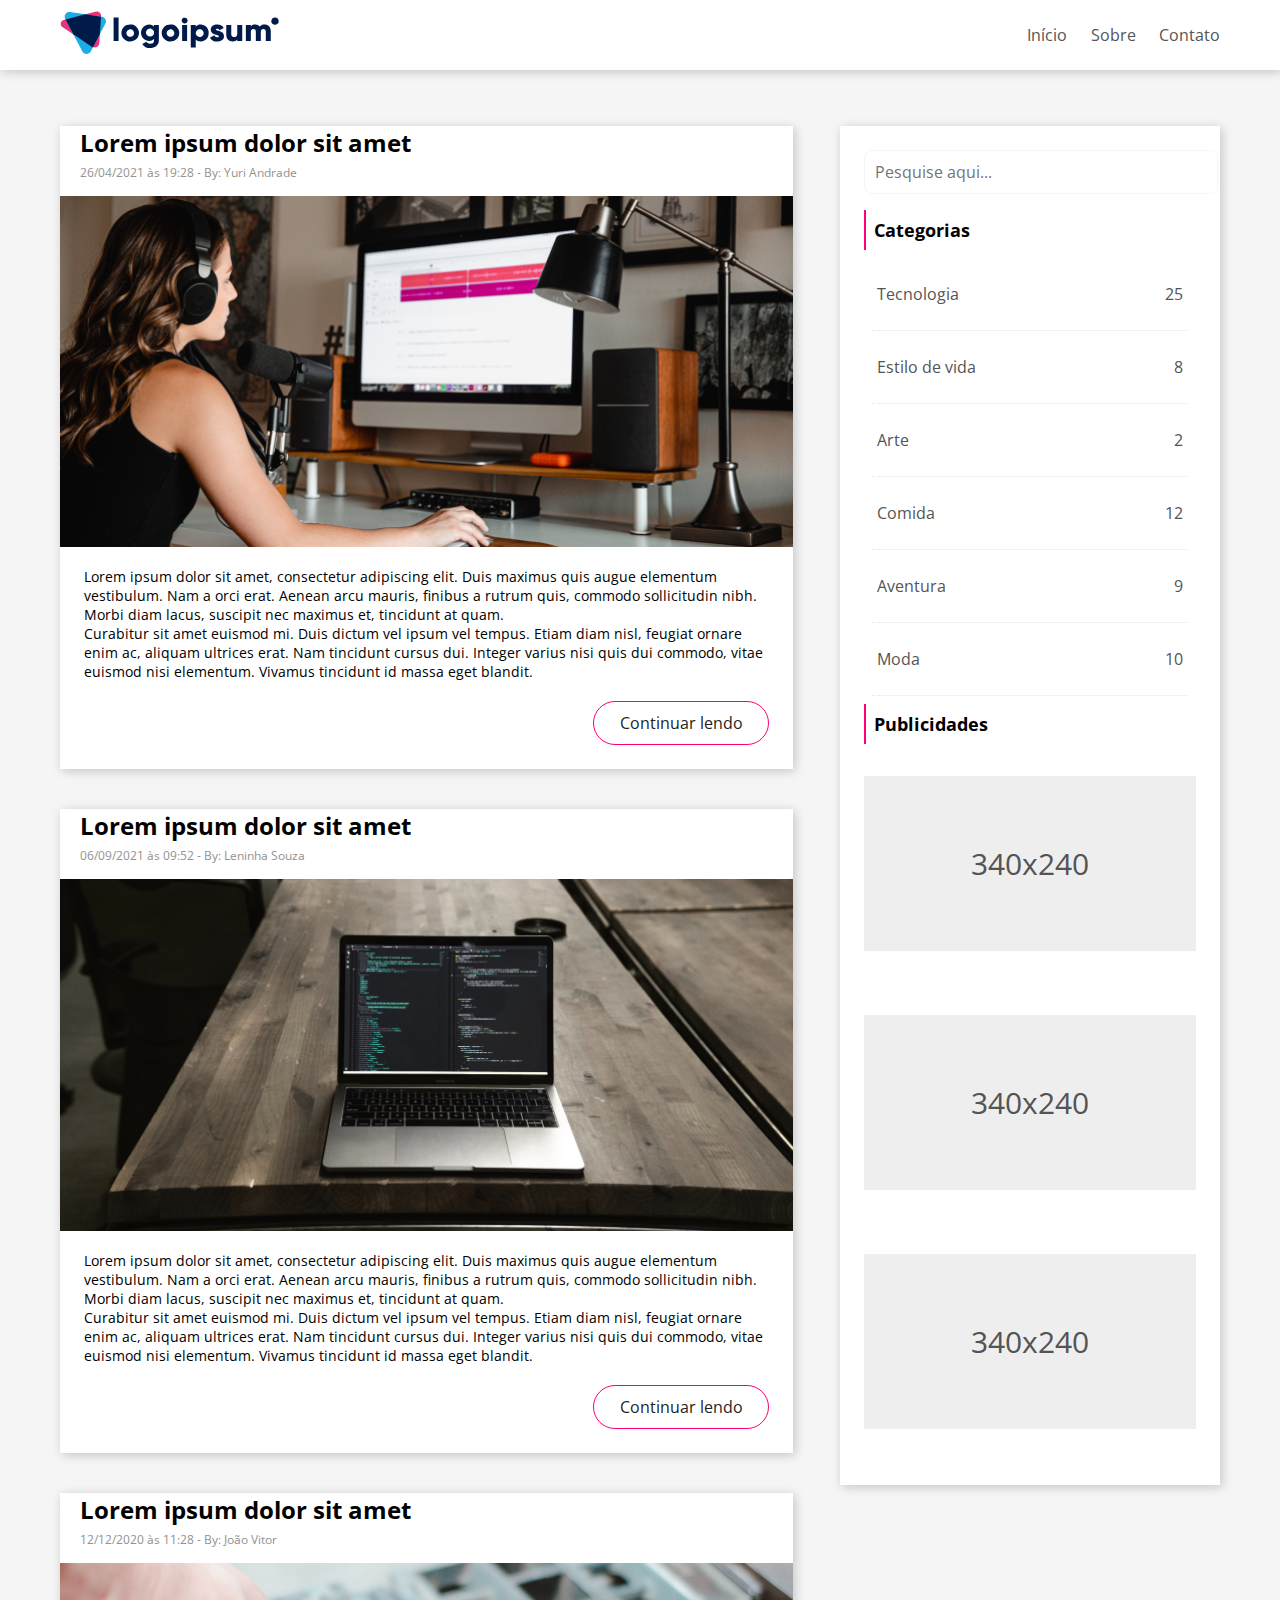
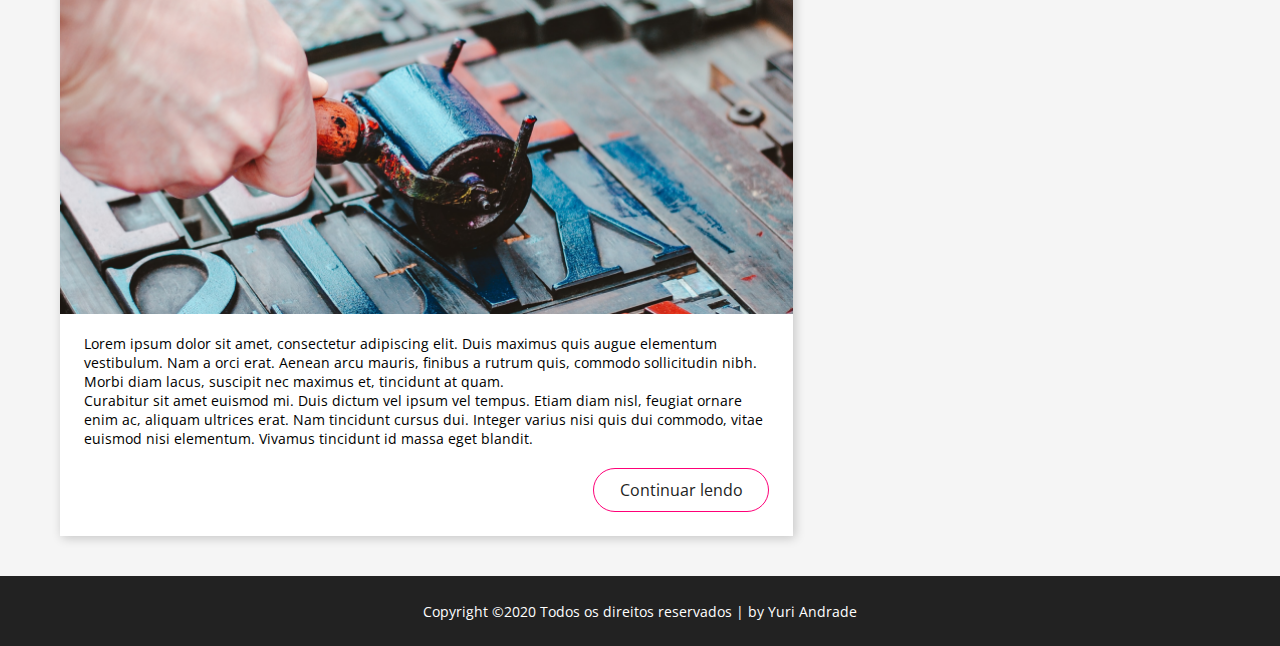
<file: index.html>
<!DOCTYPE html>
<html lang="en">
<head>
    <meta charset="UTF-8">
    <meta http-equiv="X-UA-Compatible" content="IE=edge">
    <meta name="viewport" content="width=device-width, initial-scale=1.0">
    <title>Document</title>
    <link rel="stylesheet" href="style.css">
    <link href="https://fonts.googleapis.com/css2?family=Open+Sans:wght@400;700&display=swap" rel="stylesheet">
</head>
<body>
    
    <div id="principal">
        <header class="corDeFundo">
            <nav>
                <div class="logo">
                    <svg width="219" height="43" viewBox="0 0 219 43" fill="none" xmlns="http://www.w3.org/2000/svg">
                        <path d="M31.6533 35.6563L2.42233 15.9911C-0.539878 13.9983 0.467078 9.84916 4.16087 8.87348L35.2281 0.649847C35.8863 0.418249 36.5915 0.34307 37.2853 0.43055C37.9792 0.51803 38.6417 0.765644 39.2177 1.15285C39.7938 1.54005 40.2669 2.05566 40.5978 2.6569C40.9286 3.25814 41.1076 3.92766 41.1199 4.6099L39.2787 32.4971C39.0604 35.8072 34.6155 37.649 31.6533 35.6563Z" fill="#E9327C"/>
                        <path d="M22.3821 40.511L5.16124 7.66573C4.76759 6.91434 4.59436 6.07151 4.66067 5.23018C4.72697 4.38887 5.03022 3.58174 5.53698 2.89783C6.04375 2.21392 6.73432 1.6798 7.53253 1.35435C8.3308 1.0289 9.20568 0.924786 10.0608 1.05347L41.9753 5.85734C42.7101 5.96795 43.4075 6.24708 44.01 6.67177C44.6127 7.09647 45.1033 7.65456 45.4416 8.30026C45.7799 8.94595 45.9563 9.66072 45.9562 10.3858C45.9561 11.1109 45.7795 11.8256 45.441 12.4712L30.7392 40.5126C30.3444 41.2618 29.7454 41.8904 29.0082 42.3293C28.2709 42.7681 27.4238 43.0001 26.5601 43C25.6964 42.9999 24.8494 42.7675 24.1124 42.3283C23.3753 41.8892 22.7765 41.2604 22.3821 40.511Z" fill="#1DACE3"/>
                        <path d="M41.0418 5.71592L25.1325 3.32114L5.59961 8.4937L13.3961 23.3693L31.6533 35.6563C32.0561 35.9243 32.4991 36.1296 32.9666 36.2649L39.9012 23.0388L41.0418 5.71592Z" fill="#001A49"/>
                        <path d="M121.625 9.55524C121.625 8.97848 121.801 8.4147 122.129 7.93518C122.458 7.45559 122.925 7.08183 123.471 6.86115C124.018 6.64045 124.619 6.58271 125.199 6.69522C125.779 6.80774 126.312 7.08544 126.73 7.49325C127.148 7.90105 127.433 8.42066 127.548 8.98632C127.664 9.55198 127.604 10.1383 127.378 10.6711C127.152 11.2039 126.768 11.6594 126.277 11.9797C125.785 12.3002 125.207 12.4712 124.616 12.4712C123.825 12.4634 123.07 12.1536 122.511 11.6084C121.952 11.0633 121.634 10.3261 121.625 9.55524ZM122.124 13.8966H127.109V30.096H122.124V13.8966Z" fill="#001A49"/>
                        <path d="M148.632 21.9963C148.691 23.0671 148.531 24.1384 148.162 25.1488C147.794 26.1591 147.225 27.0885 146.487 27.8834C145.75 28.6785 144.858 29.3233 143.864 29.7811C142.87 30.2387 141.792 30.5003 140.695 30.5505C139.77 30.5995 138.847 30.4476 137.991 30.1057C137.135 29.7638 136.367 29.2404 135.744 28.5737V36.5764H130.762V13.8967H135.744V15.419C136.368 14.7525 137.135 14.2295 137.991 13.8878C138.847 13.5462 139.77 13.3945 140.695 13.4438C141.792 13.4938 142.869 13.7551 143.863 14.2126C144.858 14.6702 145.75 15.315 146.487 16.1098C147.225 16.9046 147.794 17.8339 148.162 18.8441C148.531 19.8544 148.691 20.9257 148.632 21.9963ZM143.65 21.9963C143.63 21.2379 143.382 20.5019 142.936 19.8805C142.489 19.2591 141.865 18.7799 141.141 18.5029C140.417 18.2258 139.625 18.1632 138.864 18.3229C138.104 18.4826 137.408 18.8575 136.865 19.4007C136.322 19.9439 135.956 20.6313 135.811 21.3768C135.667 22.1223 135.751 22.8927 136.053 23.5918C136.355 24.2909 136.862 24.8875 137.51 25.3069C138.158 25.7264 138.919 25.9501 139.697 25.95C140.231 25.9735 140.765 25.8865 141.262 25.6948C141.759 25.503 142.209 25.2109 142.582 24.8375C142.956 24.4641 143.244 24.0179 143.428 23.5283C143.612 23.0387 143.687 22.5166 143.65 21.9963Z" fill="#001A49"/>
                        <path d="M164.012 25.2333C164.012 28.9598 160.69 30.5473 157.102 30.5473C155.652 30.6752 154.197 30.376 152.924 29.6884C151.651 29.0009 150.619 27.9565 149.96 26.6905L154.278 24.2942C154.454 24.8794 154.83 25.388 155.344 25.7352C155.858 26.0822 156.479 26.2467 157.102 26.2011C158.298 26.2011 158.895 25.8436 158.895 25.1968C158.895 23.4138 150.723 24.3545 150.723 18.7481C150.723 15.2171 153.778 13.4358 157.241 13.4358C158.539 13.396 159.825 13.6966 160.964 14.3062C162.103 14.9157 163.054 15.812 163.718 16.9016L159.466 19.1375C159.28 18.7123 158.97 18.3498 158.574 18.0955C158.178 17.8412 157.714 17.7062 157.241 17.7073C156.377 17.7073 155.846 18.0251 155.846 18.6147C155.841 20.474 164.012 19.2424 164.012 25.2333Z" fill="#001A49"/>
                        <path d="M182.224 13.8966V30.096H177.241V28.5705C176.666 29.2425 175.935 29.772 175.109 30.1155C174.283 30.4592 173.386 30.6071 172.49 30.5473C169.135 30.5473 166.278 28.2145 166.278 23.8397V13.8966H171.262V23.131C171.22 23.5171 171.264 23.9074 171.393 24.2749C171.521 24.6423 171.73 24.9781 172.005 25.2587C172.281 25.5392 172.615 25.758 172.986 25.8996C173.356 26.0412 173.754 26.1024 174.152 26.0787C175.978 26.0787 177.248 25.0427 177.248 22.7416V13.8966H182.224Z" fill="#001A49"/>
                        <path d="M210.784 20.1482V30.096H205.801V20.5709C205.801 18.9516 205.002 17.9139 203.409 17.9139C201.747 17.9139 200.818 19.0485 200.818 20.9602V30.096H195.834V20.5709C195.834 18.9516 195.037 17.9139 193.442 17.9139C191.782 17.9139 190.851 19.0485 190.851 20.9602V30.096H185.869V13.8967H190.86V15.3809C191.376 14.72 192.054 14.1959 192.831 13.8564C193.609 13.5169 194.461 13.3728 195.311 13.4374C196.164 13.3967 197.013 13.5722 197.776 13.9468C198.539 14.3214 199.189 14.8823 199.663 15.5748C200.215 14.8502 200.947 14.274 201.789 13.9003C202.632 13.5264 203.558 13.3672 204.481 13.4374C208.293 13.4438 210.784 16.0992 210.784 20.1482Z" fill="#001A49"/>
                        <path d="M215.005 13.7965C217.048 13.7965 218.704 12.1815 218.704 10.1893C218.704 8.197 217.048 6.582 215.005 6.582C212.962 6.582 211.306 8.197 211.306 10.1893C211.306 12.1815 212.962 13.7965 215.005 13.7965Z" fill="#001A49"/>
                        <path d="M53.5961 6.44531H58.5803V30.096H53.5961V6.44531ZM61.4024 21.9963C61.3969 20.2979 61.9083 18.6363 62.8717 17.2215C63.8352 15.8068 65.2074 14.7027 66.8146 14.0491C68.422 13.3955 70.1919 13.2217 71.9006 13.5497C73.6092 13.8778 75.1793 14.6929 76.4128 15.8919C77.6463 17.091 78.4866 18.6199 78.8288 20.2853C79.1702 21.9505 78.9974 23.6773 78.3327 25.2469C77.6673 26.8165 76.5394 28.1583 75.0918 29.1024C73.6449 30.0465 71.9425 30.5505 70.201 30.5505C69.0445 30.5625 67.897 30.3498 66.8258 29.9245C65.7545 29.4992 64.7808 28.8699 63.9617 28.0736C63.1426 27.2772 62.4943 26.3296 62.0549 25.2862C61.6155 24.2427 61.3937 23.1243 61.4024 21.9963ZM74.0269 21.9963C74.0073 21.2637 73.7666 20.553 73.3349 19.953C72.9032 19.3531 72.3001 18.8907 71.6004 18.6234C70.9007 18.3562 70.136 18.2961 69.4014 18.4506C68.6669 18.6051 67.9954 18.9675 67.4709 19.4923C66.9465 20.0171 66.5924 20.6811 66.4528 21.4012C66.3133 22.1213 66.3945 22.8655 66.6863 23.5408C66.9782 24.2161 67.4678 24.7924 68.0938 25.1978C68.7198 25.6031 69.4545 25.8194 70.2059 25.8197C70.7202 25.834 71.2324 25.7442 71.7095 25.5559C72.1867 25.3676 72.6191 25.085 72.9781 24.7257C73.3377 24.3665 73.6176 23.9385 73.7988 23.4688C73.9807 22.999 74.0605 22.4977 74.0332 21.9963H74.0269ZM98.8732 13.8919V29.2824C98.8732 34.7251 94.5212 37.0245 90.1041 37.0245C88.5488 37.139 86.992 36.8337 85.6031 36.1422C84.2142 35.4507 83.0472 34.3996 82.2306 33.1042L86.4819 30.7062C86.8247 31.3823 87.3712 31.9401 88.0485 32.305C88.7251 32.67 89.5003 32.8245 90.27 32.7482C90.7611 32.8137 91.2614 32.7707 91.733 32.6224C92.2046 32.4742 92.6363 32.2246 92.9959 31.8919C93.3556 31.5593 93.634 31.1521 93.811 30.7005C93.9881 30.2488 94.0587 29.7642 94.0174 29.2824V27.7918C93.4339 28.4879 92.6909 29.041 91.8484 29.4066C91.006 29.7722 90.088 29.9404 89.1666 29.8974C86.9745 29.8309 84.8943 28.9348 83.3676 27.3988C81.8409 25.8628 80.9873 23.8074 80.9873 21.6682C80.9873 19.5289 81.8409 17.4736 83.3676 15.9375C84.8943 14.4015 86.9745 13.5054 89.1666 13.439C90.088 13.396 91.006 13.5641 91.8484 13.9297C92.6909 14.2954 93.4339 14.8484 94.0174 15.5446V13.8919H98.8732ZM94.0237 21.6674C94.0566 20.885 93.8488 20.1108 93.4269 19.4445C93.005 18.7783 92.3886 18.2503 91.6567 17.9285C90.9249 17.6067 90.1111 17.5058 89.3198 17.6387C88.5285 17.7718 87.7959 18.1325 87.2166 18.6746C86.6372 19.2168 86.237 19.9156 86.0684 20.6811C85.8998 21.4467 85.969 22.244 86.2685 22.9706C86.5679 23.6972 87.0836 24.3198 87.7483 24.7584C88.4137 25.197 89.1981 25.4316 90.0013 25.4319C90.5246 25.4679 91.0501 25.3965 91.5434 25.2224C92.0374 25.0484 92.4879 24.7756 92.8665 24.4214C93.2457 24.0672 93.5445 23.6397 93.7439 23.1662C93.9433 22.6927 94.0384 22.1838 94.0237 21.6721V21.6674ZM101.695 21.9852C101.689 20.2869 102.201 18.6251 103.164 17.2104C104.128 15.7957 105.5 14.6916 107.108 14.038C108.715 13.3844 110.484 13.2106 112.193 13.5386C113.902 13.8667 115.472 14.6818 116.705 15.8808C117.939 17.0798 118.78 18.6088 119.121 20.2741C119.463 21.9394 119.291 23.6662 118.625 25.2358C117.96 26.8054 116.833 28.1472 115.385 29.0912C113.937 30.0354 112.235 30.5394 110.494 30.5394C109.338 30.5514 108.192 30.3389 107.121 29.9143C106.051 29.4898 105.077 28.8615 104.259 28.0664C103.439 27.2712 102.791 26.3249 102.351 25.2828C101.911 24.2406 101.688 23.1234 101.695 21.9963V21.9852ZM114.319 21.9852C114.3 21.2521 114.06 20.5409 113.628 19.9404C113.196 19.34 112.593 18.8771 111.893 18.6095C111.193 18.3419 110.428 18.2817 109.692 18.4363C108.958 18.5908 108.285 18.9534 107.761 19.4785C107.236 20.0036 106.882 20.668 106.743 21.3886C106.603 22.1091 106.684 22.8538 106.976 23.5295C107.269 24.2051 107.758 24.7817 108.385 25.187C109.012 25.5925 109.747 25.8087 110.498 25.8086C111.012 25.8219 111.522 25.7317 111.998 25.5437C112.473 25.3556 112.904 25.0739 113.262 24.716C113.621 24.3581 113.9 23.9318 114.082 23.4638C114.264 22.9958 114.345 22.4962 114.319 21.9963V21.9852Z" fill="#001A49"/>
                        </svg>
                        
                </div>
    
                <div class="navegacao">
                    <ul>
                        <li>
                            <a href="index.html">Início</a>
                        </li>
                        <li>
                            <a href="leiaMais.html">Sobre</a>
                        </li>
                        <li>
                            <a href="contato.html">Contato</a>
                        </li>
                    </ul>
                </div>
            </nav>
        </header>

        <main>

            <div class="wrapper">

                <div class="conteudo-principal">
                    <section class="um corDeFundo">
                        <div class="titulo">
                            <h3>Lorem ipsum dolor sit amet</h3>
                            <span>26/04/2021 às 19:28 - By: Yuri Andrade</span>
                        </div>
                        <img src="./assets/pessoa.png" alt="">
                        <div class="paragrafo">
                            <p>
                                Lorem ipsum dolor sit amet, consectetur adipiscing elit. Duis maximus quis augue elementum vestibulum. Nam a orci erat. Aenean arcu mauris, finibus a rutrum quis, commodo sollicitudin nibh. Morbi diam lacus, suscipit nec maximus et, tincidunt at quam. 
                            </p>    
                            <p>
                                Curabitur sit amet euismod mi. Duis dictum vel ipsum vel tempus. Etiam diam nisl, feugiat ornare enim ac, aliquam ultrices erat. Nam tincidunt cursus dui. Integer varius nisi quis dui commodo, vitae euismod nisi elementum. Vivamus tincidunt id massa eget blandit.
                            </p>
                        </div>
                        
                        <div class="button">
                            <button type="button"><a href="leiaMais.html">Continuar lendo</a></button>                
                       </div>
                    </section>
        
                    <section class="dois corDeFundo">
                        <div class="titulo">
                            <h3>Lorem ipsum dolor sit amet</h3>
                            <span>06/09/2021 às 09:52 - By: Leninha Souza</span>
                        </div>
                        <img src="./assets/computador.png" alt="">
                        <div class="paragrafo">
                            <p>
                                 Lorem ipsum dolor sit amet, consectetur adipiscing elit. Duis maximus quis augue elementum vestibulum. Nam a orci erat. Aenean arcu mauris, finibus a rutrum quis, commodo sollicitudin nibh. Morbi diam lacus, suscipit nec maximus et, tincidunt at quam. 
                            </p>    
                            <p>
                                Curabitur sit amet euismod mi. Duis dictum vel ipsum vel tempus. Etiam diam nisl, feugiat ornare enim ac, aliquam ultrices erat. Nam tincidunt cursus dui. Integer varius nisi quis dui commodo, vitae euismod nisi elementum. Vivamus tincidunt id massa eget blandit.
                            </p>
                        </div>
                        <div class="button">
                            <button type="button"><a href="leiaMais.html">Continuar lendo</a></button>
                        </div>
                    </section>
        
                    <section class="tres corDeFundo">
                        <div class="titulo">
                            <h3>Lorem ipsum dolor sit amet</h3>
                            <span>12/12/2020 às 11:28 - By: João Vitor</span>
                        </div>
                        <img src="./assets/pintura.png" alt="">
                        <div class="paragrafo">
                            <p>
                                Lorem ipsum dolor sit amet, consectetur adipiscing elit. Duis maximus quis augue elementum vestibulum. Nam a orci erat. Aenean arcu mauris, finibus a rutrum quis, commodo sollicitudin nibh. Morbi diam lacus, suscipit nec maximus et, tincidunt at quam. 
                            </p>    
                            <p>
                                Curabitur sit amet euismod mi. Duis dictum vel ipsum vel tempus. Etiam diam nisl, feugiat ornare enim ac, aliquam ultrices erat. Nam tincidunt cursus dui. Integer varius nisi quis dui commodo, vitae euismod nisi elementum. Vivamus tincidunt id massa eget blandit.
                            </p>
                        </div>
                        <div class="button">
                            <button type="button"><a href="leiaMais.html">Continuar lendo</a></button>                   
                        </div>
                    </section>
                </div>

    
                <aside class="lateral corDeFundo">
                    <input type="text" placeholder="Pesquise aqui...">
                        
                        <div class="categoria">
                            <h3 class="borda-left">Categorias</h3>

                            <ul>
                                <li>
                                    <a href="#">
                                        Tecnologia
                                    <span>25</span>
                                    </a>
                                </li>
                                <li>
                                    <a href="#">
                                        Estilo de vida
                                    <span>8</span>
                                    </a>
                                    
                                </li>
                                <li>
                                    <a href="#">
                                        Arte
                                        <span>2</span>
                                    </a>
                                </li>
                                <li>
                                    <a href="#">
                                        Comida
                                        <span>12</span>
                                    </a>
                                   </li>
                                <li>
                                    <a href="#">
                                        Aventura
                                    <span>9</span>
                                    </a>
                                    </li>
                                <li>
                                    <a href="#">
                                        Moda
                                        <span>10</span>
                                    </a>
                                   </li>
                            </ul>
                        </div>
        
                        <div class="anuncio">
                            <h3 class="borda-left">Publicidades</h3>
                            
                            <div class="publicidades">
                                340x240
                            </div>

                            <div class="publicidades">
                                340x240
                            </div>

                            <div class="publicidades">
                                340x240
                            </div>
                        </div>
                </aside>
                
            </div>

        </main>


        <footer>
            <p>Copyright ©2020 Todos os direitos reservados | by Yuri Andrade</p>
        </footer>
    </div>

</body>
</html>
</file>
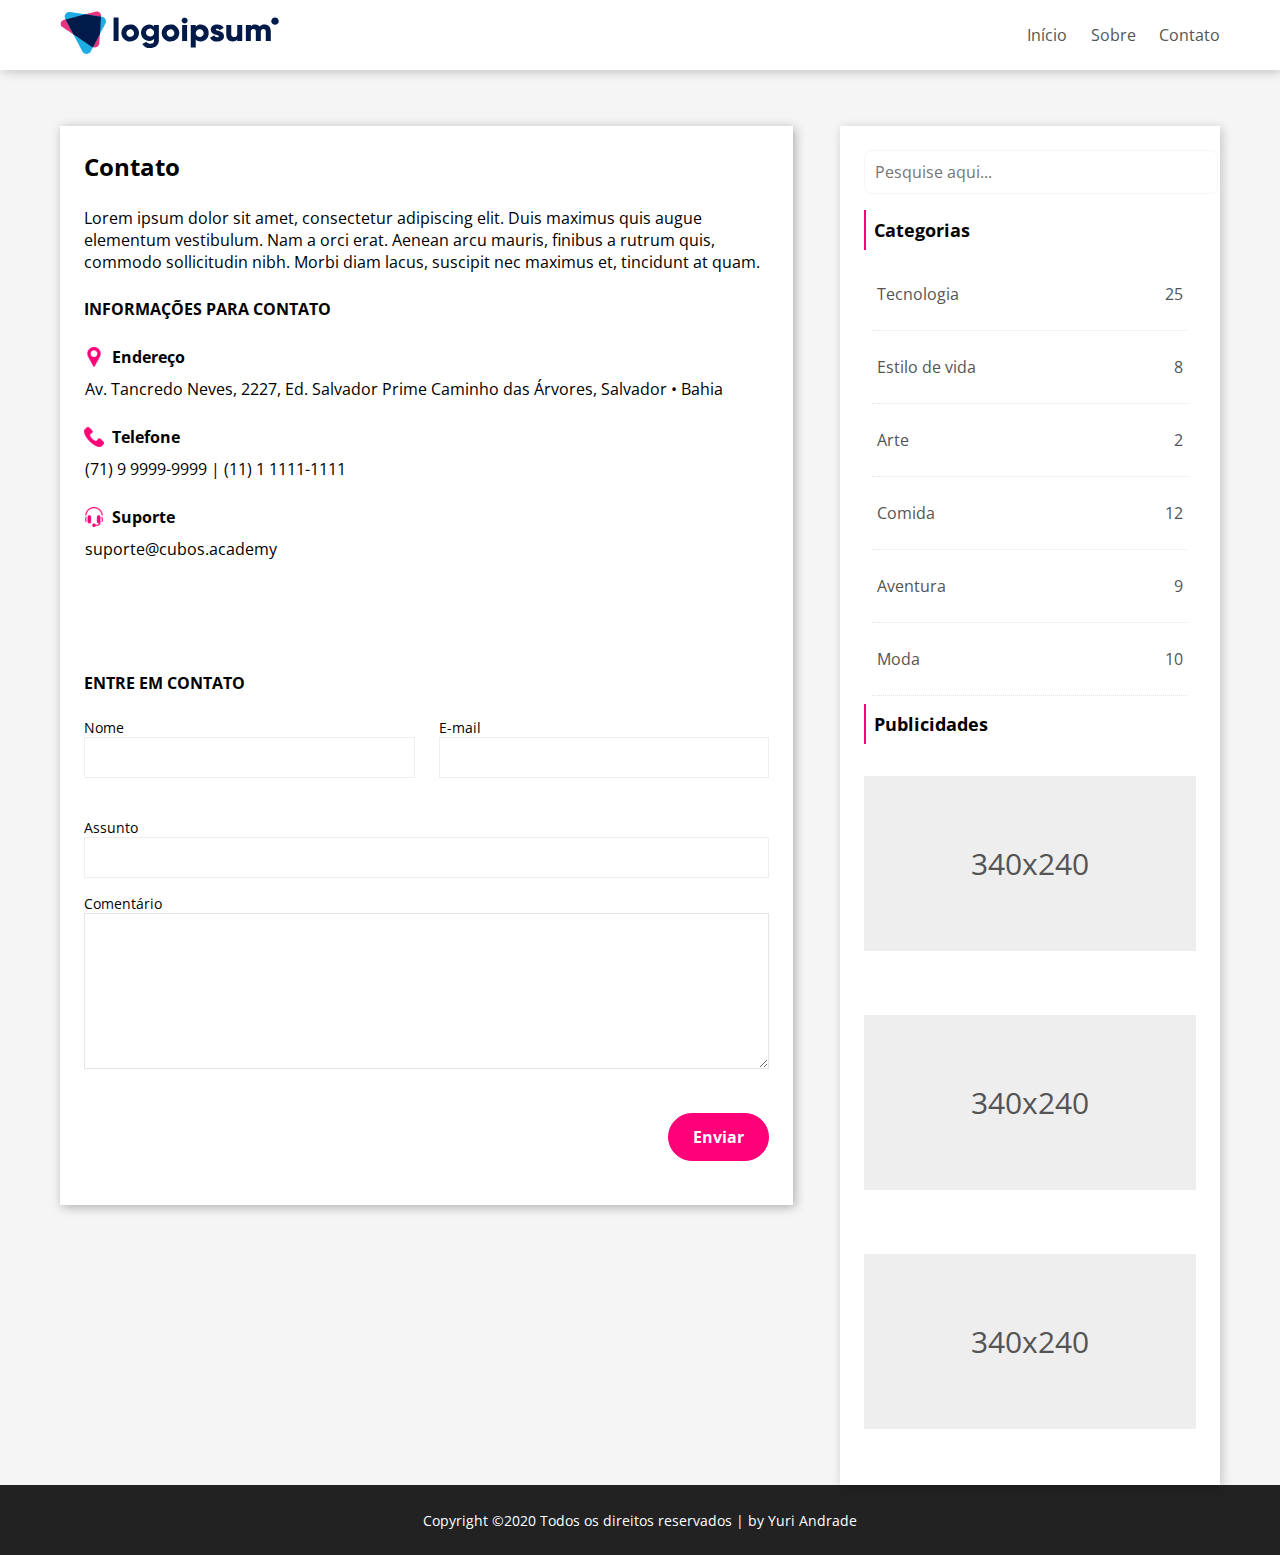
<file: contato.html>
<!DOCTYPE html>
<html lang="en">
<head>
    <meta charset="UTF-8">
    <meta http-equiv="X-UA-Compatible" content="IE=edge">
    <meta name="viewport" content="width=device-width, initial-scale=1.0">
    <title>Document</title>
    <link rel="stylesheet" href="style.css">
    <link href="https://fonts.googleapis.com/css2?family=Open+Sans:wght@400;700&display=swap" rel="stylesheet">
</head>
<body>
    
    <div id="principal">
        <header class="corDeFundo">
            <nav>
                <div class="logo">
                    <svg width="219" height="43" viewBox="0 0 219 43" fill="none" xmlns="http://www.w3.org/2000/svg">
                        <path d="M31.6533 35.6563L2.42233 15.9911C-0.539878 13.9983 0.467078 9.84916 4.16087 8.87348L35.2281 0.649847C35.8863 0.418249 36.5915 0.34307 37.2853 0.43055C37.9792 0.51803 38.6417 0.765644 39.2177 1.15285C39.7938 1.54005 40.2669 2.05566 40.5978 2.6569C40.9286 3.25814 41.1076 3.92766 41.1199 4.6099L39.2787 32.4971C39.0604 35.8072 34.6155 37.649 31.6533 35.6563Z" fill="#E9327C"/>
                        <path d="M22.3821 40.511L5.16124 7.66573C4.76759 6.91434 4.59436 6.07151 4.66067 5.23018C4.72697 4.38887 5.03022 3.58174 5.53698 2.89783C6.04375 2.21392 6.73432 1.6798 7.53253 1.35435C8.3308 1.0289 9.20568 0.924786 10.0608 1.05347L41.9753 5.85734C42.7101 5.96795 43.4075 6.24708 44.01 6.67177C44.6127 7.09647 45.1033 7.65456 45.4416 8.30026C45.7799 8.94595 45.9563 9.66072 45.9562 10.3858C45.9561 11.1109 45.7795 11.8256 45.441 12.4712L30.7392 40.5126C30.3444 41.2618 29.7454 41.8904 29.0082 42.3293C28.2709 42.7681 27.4238 43.0001 26.5601 43C25.6964 42.9999 24.8494 42.7675 24.1124 42.3283C23.3753 41.8892 22.7765 41.2604 22.3821 40.511Z" fill="#1DACE3"/>
                        <path d="M41.0418 5.71592L25.1325 3.32114L5.59961 8.4937L13.3961 23.3693L31.6533 35.6563C32.0561 35.9243 32.4991 36.1296 32.9666 36.2649L39.9012 23.0388L41.0418 5.71592Z" fill="#001A49"/>
                        <path d="M121.625 9.55524C121.625 8.97848 121.801 8.4147 122.129 7.93518C122.458 7.45559 122.925 7.08183 123.471 6.86115C124.018 6.64045 124.619 6.58271 125.199 6.69522C125.779 6.80774 126.312 7.08544 126.73 7.49325C127.148 7.90105 127.433 8.42066 127.548 8.98632C127.664 9.55198 127.604 10.1383 127.378 10.6711C127.152 11.2039 126.768 11.6594 126.277 11.9797C125.785 12.3002 125.207 12.4712 124.616 12.4712C123.825 12.4634 123.07 12.1536 122.511 11.6084C121.952 11.0633 121.634 10.3261 121.625 9.55524ZM122.124 13.8966H127.109V30.096H122.124V13.8966Z" fill="#001A49"/>
                        <path d="M148.632 21.9963C148.691 23.0671 148.531 24.1384 148.162 25.1488C147.794 26.1591 147.225 27.0885 146.487 27.8834C145.75 28.6785 144.858 29.3233 143.864 29.7811C142.87 30.2387 141.792 30.5003 140.695 30.5505C139.77 30.5995 138.847 30.4476 137.991 30.1057C137.135 29.7638 136.367 29.2404 135.744 28.5737V36.5764H130.762V13.8967H135.744V15.419C136.368 14.7525 137.135 14.2295 137.991 13.8878C138.847 13.5462 139.77 13.3945 140.695 13.4438C141.792 13.4938 142.869 13.7551 143.863 14.2126C144.858 14.6702 145.75 15.315 146.487 16.1098C147.225 16.9046 147.794 17.8339 148.162 18.8441C148.531 19.8544 148.691 20.9257 148.632 21.9963ZM143.65 21.9963C143.63 21.2379 143.382 20.5019 142.936 19.8805C142.489 19.2591 141.865 18.7799 141.141 18.5029C140.417 18.2258 139.625 18.1632 138.864 18.3229C138.104 18.4826 137.408 18.8575 136.865 19.4007C136.322 19.9439 135.956 20.6313 135.811 21.3768C135.667 22.1223 135.751 22.8927 136.053 23.5918C136.355 24.2909 136.862 24.8875 137.51 25.3069C138.158 25.7264 138.919 25.9501 139.697 25.95C140.231 25.9735 140.765 25.8865 141.262 25.6948C141.759 25.503 142.209 25.2109 142.582 24.8375C142.956 24.4641 143.244 24.0179 143.428 23.5283C143.612 23.0387 143.687 22.5166 143.65 21.9963Z" fill="#001A49"/>
                        <path d="M164.012 25.2333C164.012 28.9598 160.69 30.5473 157.102 30.5473C155.652 30.6752 154.197 30.376 152.924 29.6884C151.651 29.0009 150.619 27.9565 149.96 26.6905L154.278 24.2942C154.454 24.8794 154.83 25.388 155.344 25.7352C155.858 26.0822 156.479 26.2467 157.102 26.2011C158.298 26.2011 158.895 25.8436 158.895 25.1968C158.895 23.4138 150.723 24.3545 150.723 18.7481C150.723 15.2171 153.778 13.4358 157.241 13.4358C158.539 13.396 159.825 13.6966 160.964 14.3062C162.103 14.9157 163.054 15.812 163.718 16.9016L159.466 19.1375C159.28 18.7123 158.97 18.3498 158.574 18.0955C158.178 17.8412 157.714 17.7062 157.241 17.7073C156.377 17.7073 155.846 18.0251 155.846 18.6147C155.841 20.474 164.012 19.2424 164.012 25.2333Z" fill="#001A49"/>
                        <path d="M182.224 13.8966V30.096H177.241V28.5705C176.666 29.2425 175.935 29.772 175.109 30.1155C174.283 30.4592 173.386 30.6071 172.49 30.5473C169.135 30.5473 166.278 28.2145 166.278 23.8397V13.8966H171.262V23.131C171.22 23.5171 171.264 23.9074 171.393 24.2749C171.521 24.6423 171.73 24.9781 172.005 25.2587C172.281 25.5392 172.615 25.758 172.986 25.8996C173.356 26.0412 173.754 26.1024 174.152 26.0787C175.978 26.0787 177.248 25.0427 177.248 22.7416V13.8966H182.224Z" fill="#001A49"/>
                        <path d="M210.784 20.1482V30.096H205.801V20.5709C205.801 18.9516 205.002 17.9139 203.409 17.9139C201.747 17.9139 200.818 19.0485 200.818 20.9602V30.096H195.834V20.5709C195.834 18.9516 195.037 17.9139 193.442 17.9139C191.782 17.9139 190.851 19.0485 190.851 20.9602V30.096H185.869V13.8967H190.86V15.3809C191.376 14.72 192.054 14.1959 192.831 13.8564C193.609 13.5169 194.461 13.3728 195.311 13.4374C196.164 13.3967 197.013 13.5722 197.776 13.9468C198.539 14.3214 199.189 14.8823 199.663 15.5748C200.215 14.8502 200.947 14.274 201.789 13.9003C202.632 13.5264 203.558 13.3672 204.481 13.4374C208.293 13.4438 210.784 16.0992 210.784 20.1482Z" fill="#001A49"/>
                        <path d="M215.005 13.7965C217.048 13.7965 218.704 12.1815 218.704 10.1893C218.704 8.197 217.048 6.582 215.005 6.582C212.962 6.582 211.306 8.197 211.306 10.1893C211.306 12.1815 212.962 13.7965 215.005 13.7965Z" fill="#001A49"/>
                        <path d="M53.5961 6.44531H58.5803V30.096H53.5961V6.44531ZM61.4024 21.9963C61.3969 20.2979 61.9083 18.6363 62.8717 17.2215C63.8352 15.8068 65.2074 14.7027 66.8146 14.0491C68.422 13.3955 70.1919 13.2217 71.9006 13.5497C73.6092 13.8778 75.1793 14.6929 76.4128 15.8919C77.6463 17.091 78.4866 18.6199 78.8288 20.2853C79.1702 21.9505 78.9974 23.6773 78.3327 25.2469C77.6673 26.8165 76.5394 28.1583 75.0918 29.1024C73.6449 30.0465 71.9425 30.5505 70.201 30.5505C69.0445 30.5625 67.897 30.3498 66.8258 29.9245C65.7545 29.4992 64.7808 28.8699 63.9617 28.0736C63.1426 27.2772 62.4943 26.3296 62.0549 25.2862C61.6155 24.2427 61.3937 23.1243 61.4024 21.9963ZM74.0269 21.9963C74.0073 21.2637 73.7666 20.553 73.3349 19.953C72.9032 19.3531 72.3001 18.8907 71.6004 18.6234C70.9007 18.3562 70.136 18.2961 69.4014 18.4506C68.6669 18.6051 67.9954 18.9675 67.4709 19.4923C66.9465 20.0171 66.5924 20.6811 66.4528 21.4012C66.3133 22.1213 66.3945 22.8655 66.6863 23.5408C66.9782 24.2161 67.4678 24.7924 68.0938 25.1978C68.7198 25.6031 69.4545 25.8194 70.2059 25.8197C70.7202 25.834 71.2324 25.7442 71.7095 25.5559C72.1867 25.3676 72.6191 25.085 72.9781 24.7257C73.3377 24.3665 73.6176 23.9385 73.7988 23.4688C73.9807 22.999 74.0605 22.4977 74.0332 21.9963H74.0269ZM98.8732 13.8919V29.2824C98.8732 34.7251 94.5212 37.0245 90.1041 37.0245C88.5488 37.139 86.992 36.8337 85.6031 36.1422C84.2142 35.4507 83.0472 34.3996 82.2306 33.1042L86.4819 30.7062C86.8247 31.3823 87.3712 31.9401 88.0485 32.305C88.7251 32.67 89.5003 32.8245 90.27 32.7482C90.7611 32.8137 91.2614 32.7707 91.733 32.6224C92.2046 32.4742 92.6363 32.2246 92.9959 31.8919C93.3556 31.5593 93.634 31.1521 93.811 30.7005C93.9881 30.2488 94.0587 29.7642 94.0174 29.2824V27.7918C93.4339 28.4879 92.6909 29.041 91.8484 29.4066C91.006 29.7722 90.088 29.9404 89.1666 29.8974C86.9745 29.8309 84.8943 28.9348 83.3676 27.3988C81.8409 25.8628 80.9873 23.8074 80.9873 21.6682C80.9873 19.5289 81.8409 17.4736 83.3676 15.9375C84.8943 14.4015 86.9745 13.5054 89.1666 13.439C90.088 13.396 91.006 13.5641 91.8484 13.9297C92.6909 14.2954 93.4339 14.8484 94.0174 15.5446V13.8919H98.8732ZM94.0237 21.6674C94.0566 20.885 93.8488 20.1108 93.4269 19.4445C93.005 18.7783 92.3886 18.2503 91.6567 17.9285C90.9249 17.6067 90.1111 17.5058 89.3198 17.6387C88.5285 17.7718 87.7959 18.1325 87.2166 18.6746C86.6372 19.2168 86.237 19.9156 86.0684 20.6811C85.8998 21.4467 85.969 22.244 86.2685 22.9706C86.5679 23.6972 87.0836 24.3198 87.7483 24.7584C88.4137 25.197 89.1981 25.4316 90.0013 25.4319C90.5246 25.4679 91.0501 25.3965 91.5434 25.2224C92.0374 25.0484 92.4879 24.7756 92.8665 24.4214C93.2457 24.0672 93.5445 23.6397 93.7439 23.1662C93.9433 22.6927 94.0384 22.1838 94.0237 21.6721V21.6674ZM101.695 21.9852C101.689 20.2869 102.201 18.6251 103.164 17.2104C104.128 15.7957 105.5 14.6916 107.108 14.038C108.715 13.3844 110.484 13.2106 112.193 13.5386C113.902 13.8667 115.472 14.6818 116.705 15.8808C117.939 17.0798 118.78 18.6088 119.121 20.2741C119.463 21.9394 119.291 23.6662 118.625 25.2358C117.96 26.8054 116.833 28.1472 115.385 29.0912C113.937 30.0354 112.235 30.5394 110.494 30.5394C109.338 30.5514 108.192 30.3389 107.121 29.9143C106.051 29.4898 105.077 28.8615 104.259 28.0664C103.439 27.2712 102.791 26.3249 102.351 25.2828C101.911 24.2406 101.688 23.1234 101.695 21.9963V21.9852ZM114.319 21.9852C114.3 21.2521 114.06 20.5409 113.628 19.9404C113.196 19.34 112.593 18.8771 111.893 18.6095C111.193 18.3419 110.428 18.2817 109.692 18.4363C108.958 18.5908 108.285 18.9534 107.761 19.4785C107.236 20.0036 106.882 20.668 106.743 21.3886C106.603 22.1091 106.684 22.8538 106.976 23.5295C107.269 24.2051 107.758 24.7817 108.385 25.187C109.012 25.5925 109.747 25.8087 110.498 25.8086C111.012 25.8219 111.522 25.7317 111.998 25.5437C112.473 25.3556 112.904 25.0739 113.262 24.716C113.621 24.3581 113.9 23.9318 114.082 23.4638C114.264 22.9958 114.345 22.4962 114.319 21.9963V21.9852Z" fill="#001A49"/>
                        </svg>
                        
                </div>
    
                <div class="navegacao">
                    <ul>
                        <li>
                            <a href="index.html">Início</a>
                        </li>
                        <li>
                            <a href="leiaMais.html">Sobre</a>
                        </li>
                        <li>
                            <a href="contato.html">Contato</a>
                        </li>
                    </ul>
                </div>
            </nav>
        </header>

        <main>

            <div class="wrapper">  
                <div class="conteudo-principal corDeFundo2">

                    <div class="contato">
                        <h3>Contato</h3>
                        <p>
                            Lorem ipsum dolor sit amet, consectetur adipiscing elit. Duis maximus quis augue elementum vestibulum. Nam a orci erat. Aenean arcu mauris, finibus a rutrum quis, commodo sollicitudin nibh. Morbi diam lacus, suscipit nec maximus et, tincidunt at quam. 
                        </p>
                    </div>

                    <div class="informacao-contato">
                        <h4>Informações para contato</h4>

                        <div class="info">
                            <div class="detalhes">
                                <img src="./assets/localizacao.png" alt="incone-localização"> 
                                <span>Endereço</span>
                            </div>
                            <div class="maisDetalhes">
                                <p>
                                    Av. Tancredo Neves, 2227, Ed. Salvador Prime Caminho das Árvores, Salvador • Bahia
                                </p>
                            </div>
                        </div>

                        <div class="info">
                            <div class="detalhes">
                                <img src="./assets/telefone.png" alt="incone-telefone"> 
                                <span>Telefone</span>
                            </div>
                            <div class="maisDetalhes">
                                <p>
                                    (71) 9 9999-9999 | (11) 1 1111-1111
                                </p>
                            </div>
                        </div>

                        <div class="info">
                            <div class="detalhes">
                                <img src="./assets/headset.png" alt="incone-localização"> 
                                <span>Suporte</span>
                            </div>
                            <div class="maisDetalhes">
                                <p>
                                    suporte@cubos.academy
                                </p>
                            </div>
                        </div>
                    </div>
                    
                    <div class="form-contato">
                        <h3>ENTRE EM CONTATO</h3>

                        <div class="input-flex input">
                            <label>
                                <span>Nome</span>
                                <input type="text" name="nome" id="nome">
                            </label>
                            <label>
                                <span>E-mail</span>
                                <input type="email" name="email" id="email">
                            </label>
                        </div>
                        
                        <div class="input">

                            <label>
                                <span>Assunto</span>
                                <input type="text">
                            </label>

                            <label>
                                <span>Comentário</span>
                                <textarea cols="30" rows="10"></textarea>
                            </label>
                            </div>
                    </div>
                    <div class="button2">
                        <button type="button"> Enviar</button>                
                   </div>
                    
                </div>

    
                <aside class="lateral corDeFundo">
                    <input type="text" placeholder="Pesquise aqui...">
                        
                        <div class="categoria">
                            <h3 class="borda-left">Categorias</h3>

                            <ul>
                                <li>
                                    <a href="#">
                                        Tecnologia
                                    <span>25</span>
                                    </a>
                                </li>
                                <li>
                                    <a href="#">
                                        Estilo de vida
                                    <span>8</span>
                                    </a>
                                    
                                </li>
                                <li>
                                    <a href="#">
                                        Arte
                                        <span>2</span>
                                    </a>
                                </li>
                                <li>
                                    <a href="#">
                                        Comida
                                        <span>12</span>
                                    </a>
                                   </li>
                                <li>
                                    <a href="#">
                                        Aventura
                                    <span>9</span>
                                    </a>
                                    </li>
                                <li>
                                    <a href="#">
                                        Moda
                                        <span>10</span>
                                    </a>
                                   </li>
                            </ul>
                        </div>
        
                        <div class="anuncio">
                            <h3 class="borda-left">Publicidades</h3>
                            
                            <div class="publicidades">
                                340x240
                            </div>

                            <div class="publicidades">
                                340x240
                            </div>

                            <div class="publicidades">
                                340x240
                            </div>
                        </div>
                </aside>
            </div>
                

        </main>


        <footer>
            <p>Copyright ©2020 Todos os direitos reservados | by Yuri Andrade</p>
        </footer>
    </div>

</body>
</html>
</file>
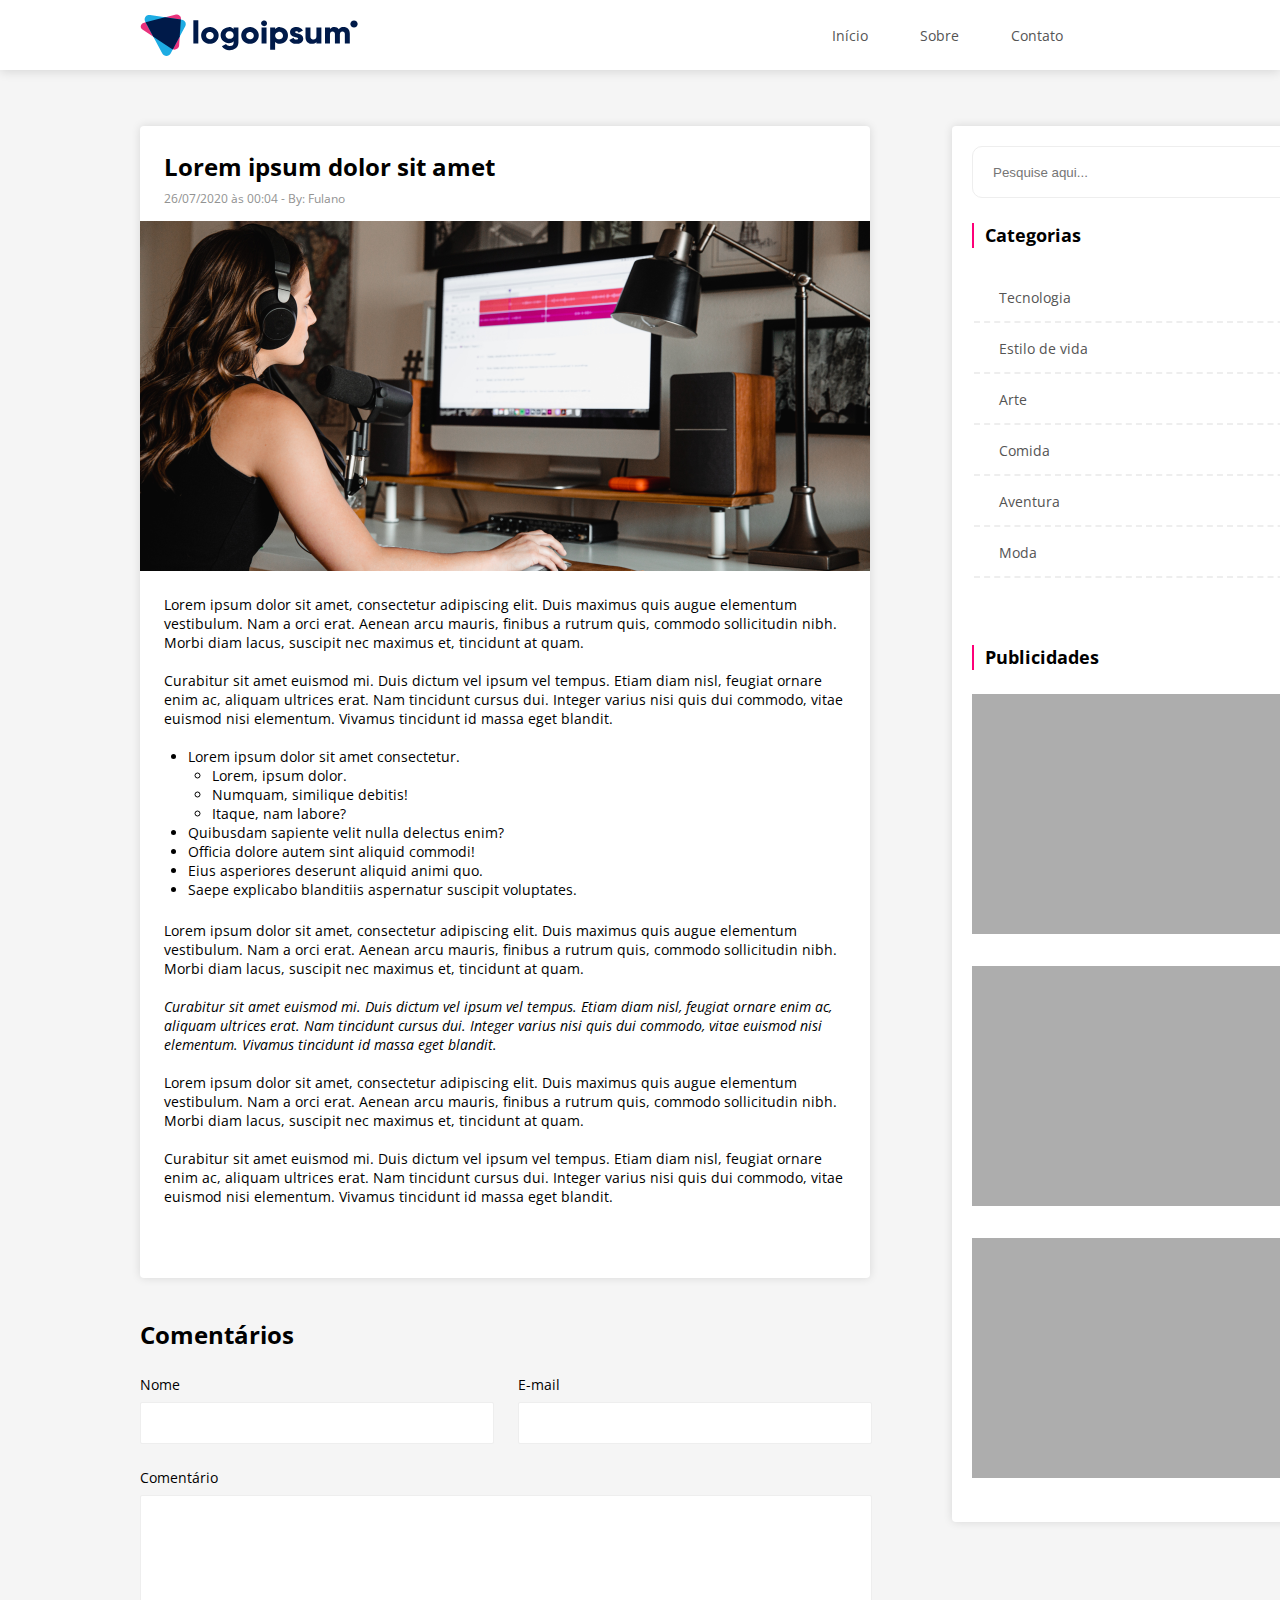
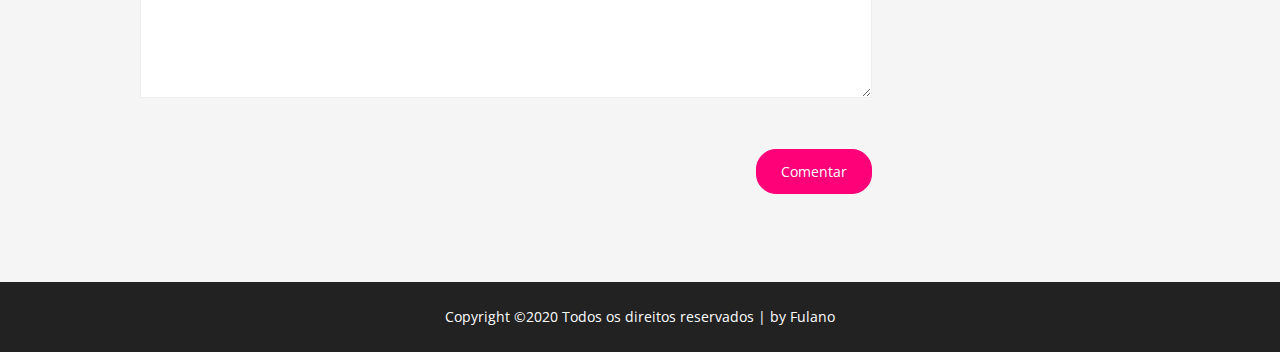
<file: continue.html>
<!DOCTYPE html>
<html lang="pt">

<head>
    <meta charset="UTF-8">
    <meta name="viewport" content="width=device-width, initial-scale=1.0">
    <link rel="stylesheet" href="continue-style.css">
    <link rel="preconnect" href="https://fonts.gstatic.com">
    <link
        href="https://fonts.googleapis.com/css2?family=Open+Sans:ital,wght@0,300;0,400;0,600;0,700;1,300;1,400;1,600;1,700&display=swap"
        rel="stylesheet">
    <title>D1 Tela "Ler Mais"</title>
</head>

<body>
    <div class="geral"></div>
    <header>
        <img class="logo" src="assets/logo.svg" alt="logo">
        <div class="links-header">
            <a href="./inicio.html">Início</a>
            <a href="">Sobre</a>
            <a href="./contato.html">Contato</a>
        </div>
    </header>
    <div class="middle">
        <div class="content">
            <div class="post">
                <h1>Lorem ipsum dolor sit amet</h1>
                <h2>26/07/2020 às 00:04 - By: Fulano</h2>
                <img src="assets/pessoa.png" alt="pessoa no computador">
                <div class="texto-blog">
                    <p>Lorem ipsum dolor sit amet, consectetur adipiscing elit. Duis maximus quis augue elementum
                        vestibulum. Nam a orci erat. Aenean arcu mauris, finibus a rutrum quis, commodo sollicitudin
                        nibh. Morbi diam lacus, suscipit nec maximus et, tincidunt at quam.
                        <br>
                        <br>
                        Curabitur sit amet euismod mi. Duis dictum vel ipsum vel tempus. Etiam diam nisl, feugiat ornare
                        enim ac, aliquam ultrices erat. Nam tincidunt cursus dui. Integer varius nisi quis dui commodo,
                        vitae euismod nisi elementum. Vivamus tincidunt id massa eget blandit.
                        <br>
                        <br>
                    </p>
                    <ul>
                        <li>Lorem ipsum dolor sit amet consectetur.
                            <ul>
                                <li>Lorem, ipsum dolor.</li>
                                <li>Numquam, similique debitis!</li>
                                <li>Itaque, nam labore?</li>
                            </ul>
                        </li>
                        <li>Quibusdam sapiente velit nulla delectus enim?</li>
                        <li>Officia dolore autem sint aliquid commodi!</li>
                        <li>Eius asperiores deserunt aliquid animi quo.</li>
                        <li>Saepe explicabo blanditiis aspernatur suscipit voluptates.</li>
                    </ul>
                    <br>
                    <p>
                        Lorem ipsum dolor sit amet, consectetur adipiscing elit. Duis maximus quis augue elementum
                        vestibulum. Nam a orci erat. Aenean arcu mauris, finibus a rutrum quis, commodo sollicitudin
                        nibh. Morbi diam lacus, suscipit nec maximus et, tincidunt at quam.
                        <br>
                        <br>
                        <i>Curabitur sit amet euismod mi. Duis dictum vel ipsum vel tempus. Etiam diam nisl, feugiat
                            ornare
                            enim ac, aliquam ultrices erat. Nam tincidunt cursus dui. Integer varius nisi quis dui
                            commodo,
                            vitae euismod nisi elementum. Vivamus tincidunt id massa eget blandit.</i>
                        <br>
                        <br>
                        Lorem ipsum dolor sit amet, consectetur adipiscing elit. Duis maximus quis augue elementum
                        vestibulum. Nam a orci erat. Aenean arcu mauris, finibus a rutrum quis, commodo sollicitudin
                        nibh. Morbi diam lacus, suscipit nec maximus et, tincidunt at quam.
                        <br>
                        <br>
                        Curabitur sit amet euismod mi. Duis dictum vel ipsum vel tempus. Etiam diam nisl, feugiat ornare
                        enim ac, aliquam ultrices erat. Nam tincidunt cursus dui. Integer varius nisi quis dui commodo,
                        vitae euismod nisi elementum. Vivamus tincidunt id massa eget blandit.
                        <br>
                        <br>
                    </p>
                </div>
            </div>
            <div class="comentarios">
                <h1>Comentários</h1>
                <form>
                    <div class="inputs-menores">
                        <div class="escrever-nome">
                            <p>Nome</p>
                            <input type="text" required name="Nome" />
                        </div>
                        <div class="escrever-email">
                            <p>E-mail</p>
                            <input type="email" required name="E-mail" />
                        </div>
                    </div>
                    <p>Comentário</p>
                    <textarea class="escrever" type="text" required name="Comentário"></textarea>
                </form>
                <a href="" class="enviar">Comentar</a>
            </div>
        </div>
        <div class="index">
            <input class="input-pesquisa" type="text" placeholder="Pesquise aqui..." id="txNome" required name="Nome" />
            <div class="categorias">
                <h3>Categorias</h3>
                <a href="">Tecnologia <span class="quant-artigos">25</span></a>
                <a href="">Estilo de vida <span class="quant-artigos">8</span></a>
                <a href="">Arte <span class="quant-artigos">2</span></a>
                <a href="">Comida <span class="quant-artigos">12</span></a>
                <a href="">Aventura <span class="quant-artigos">9</span></a>
                <a href="">Moda <span class="quant-artigos">12</span></a>
            </div>
            <div class="publicidades">
                <h3>Publicidades</h3>
                <div class="ad"></div>
                <div class="ad"></div>
                <div class="ad"></div>
            </div>
        </div>
    </div>
    <footer>
        <p class="copyright">
            Copyright ©2020 Todos os direitos reservados | by Fulano
        </p>
    </footer>
    </div>
</body>

</html>
</file>
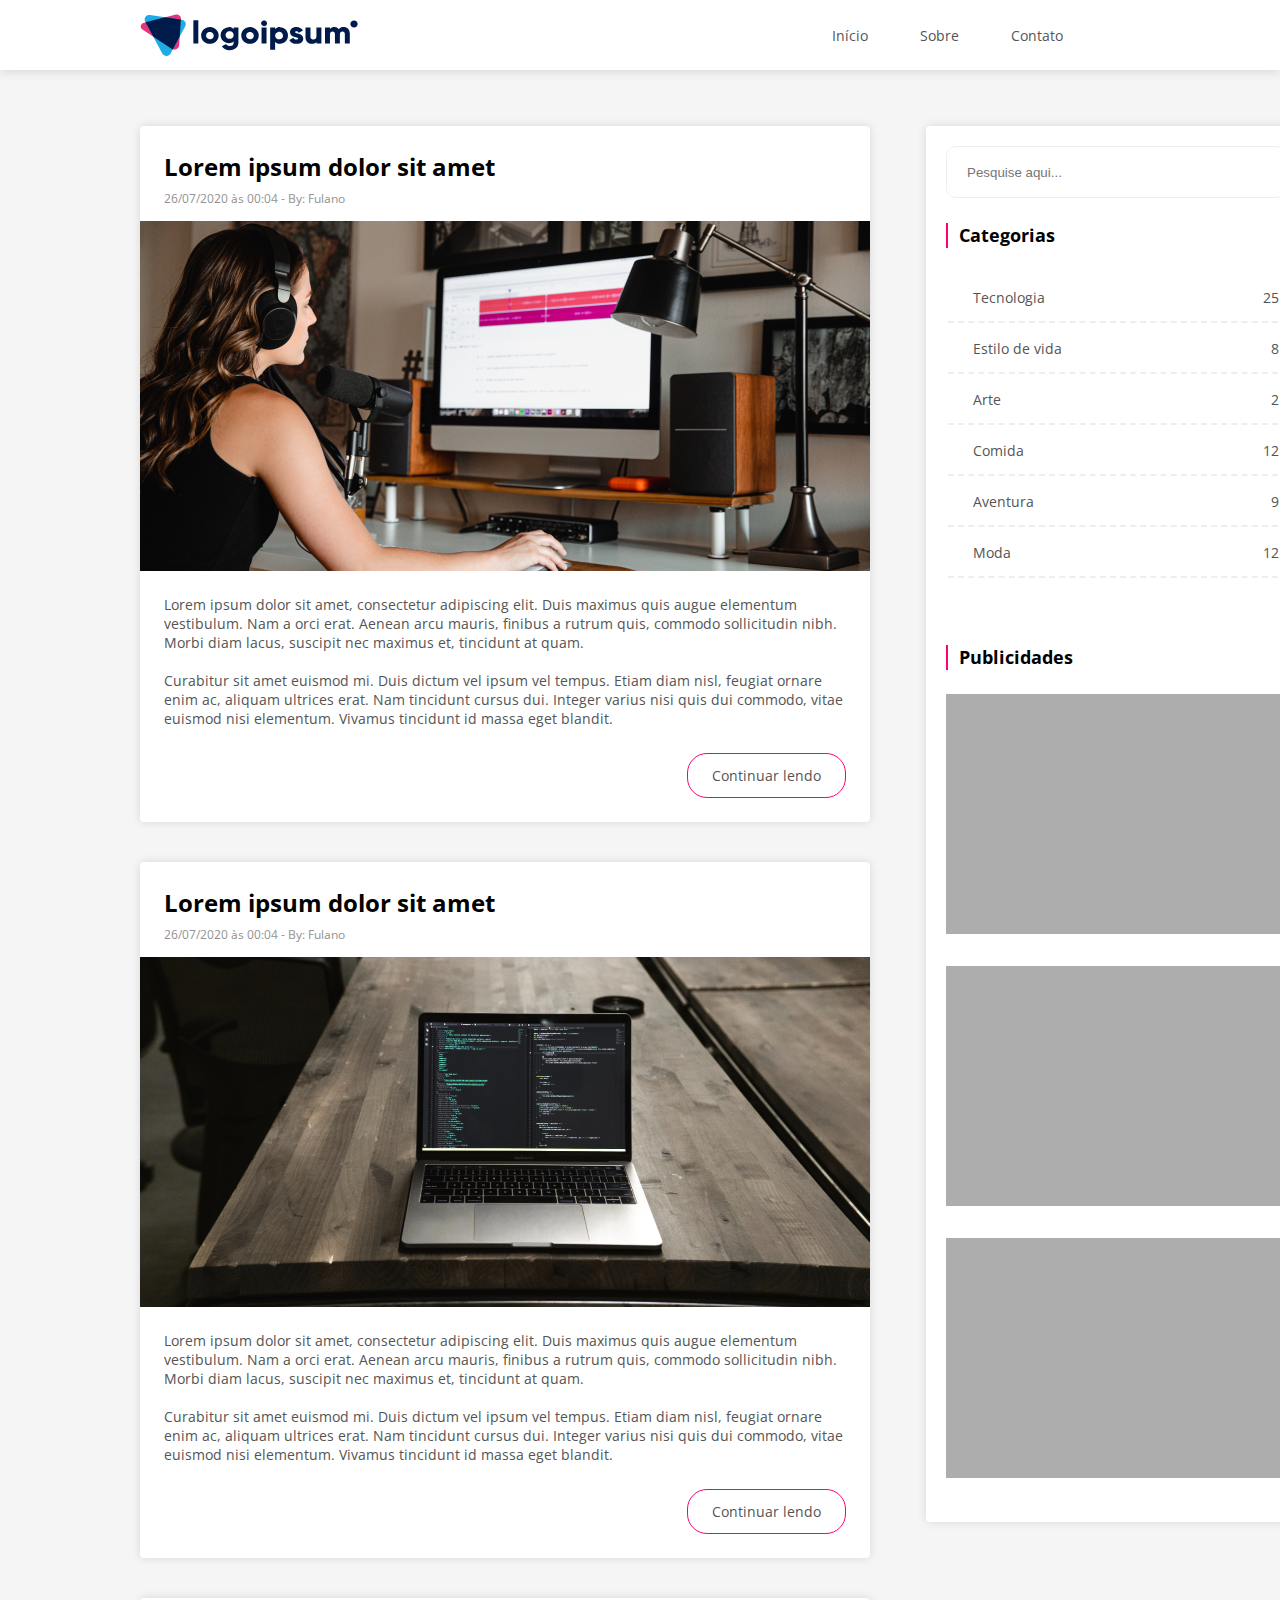
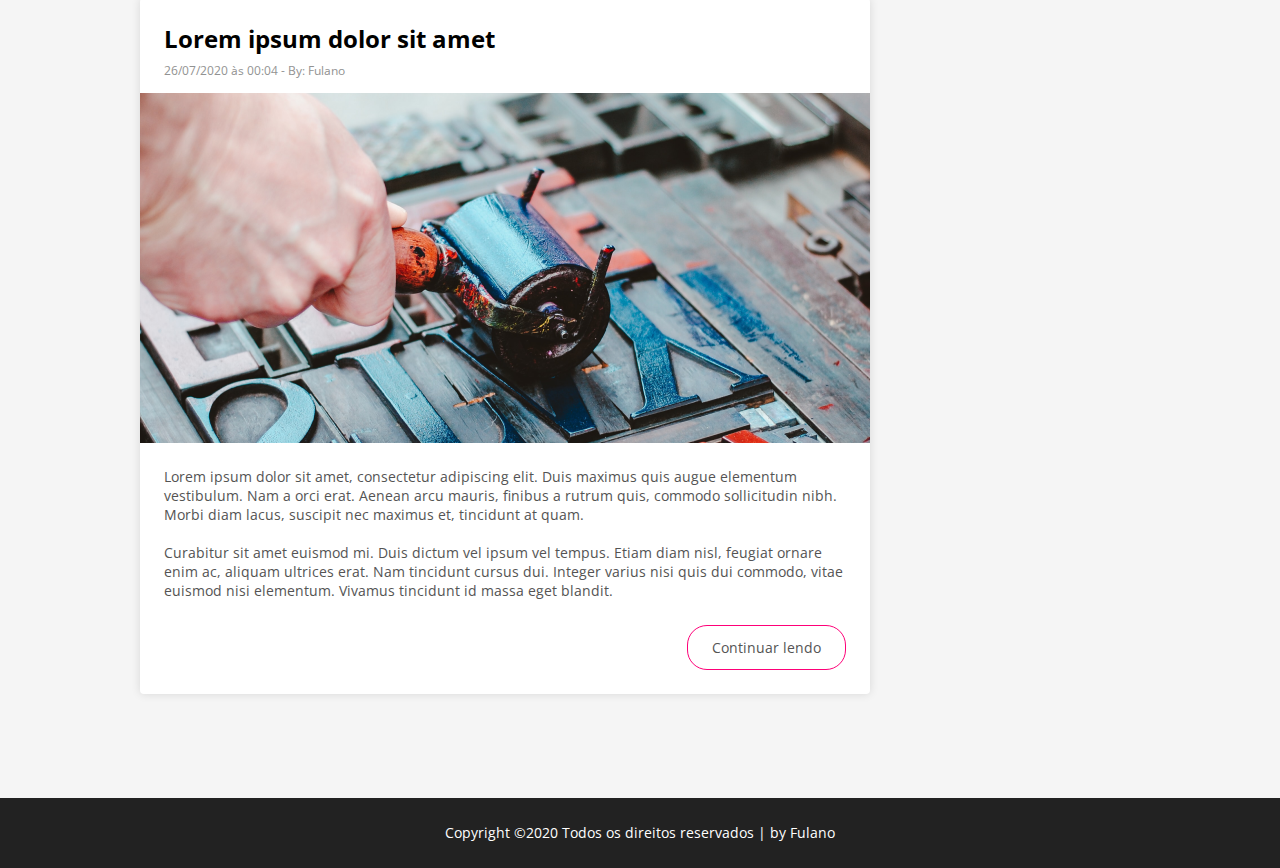
<file: inicio.html>
<!DOCTYPE html>
<html lang="pt">

<head>
    <meta charset="UTF-8">
    <meta name="viewport" content="width=device-width, initial-scale=1.0">
    <link rel="stylesheet" href="inicio-style.css">
    <link rel="preconnect" href="https://fonts.gstatic.com">
    <link
        href="https://fonts.googleapis.com/css2?family=Open+Sans:ital,wght@0,300;0,400;0,600;0,700;1,300;1,400;1,600;1,700&display=swap"
        rel="stylesheet">
    <title>D1 Tela "Inicio"</title>
</head>

<body>
    <div class="geral"></div>
    <header>
        <img class="logo" src="assets/logo.svg" alt="logo">
        <div class="links-header">
            <a href="">Início</a>
            <a href="">Sobre</a>
            <a href="./contato.html">Contato</a>
        </div>
    </header>
    <div class="middle">
        <div class="content">
            <div class="post">
                <h1>Lorem ipsum dolor sit amet</h1>
                <h2>26/07/2020 às 00:04 - By: Fulano</h2>
                <img src="assets/pessoa.png" alt="pessoa no computador">
                <div class="texto-blog">
                    <p>Lorem ipsum dolor sit amet, consectetur adipiscing elit. Duis maximus quis augue elementum
                        vestibulum. Nam a orci erat. Aenean arcu mauris, finibus a rutrum quis, commodo sollicitudin
                        nibh. Morbi diam lacus, suscipit nec maximus et, tincidunt at quam.
                        <br>
                        <br>
                        Curabitur sit amet euismod mi. Duis dictum vel ipsum vel tempus. Etiam diam nisl, feugiat ornare
                        enim ac, aliquam ultrices erat. Nam tincidunt cursus dui. Integer varius nisi quis dui commodo,
                        vitae euismod nisi elementum. Vivamus tincidunt id massa eget blandit.
                    </p>
                </div>
                <a href="./continue.html" class="ler-mais">Continuar lendo</a>
            </div>
            <div class="post">
                <h1>Lorem ipsum dolor sit amet</h1>
                <h2>26/07/2020 às 00:04 - By: Fulano</h2>
                <img src="assets/computador.png" alt="pessoa no computador">
                <div class="texto-blog">
                    <p>Lorem ipsum dolor sit amet, consectetur adipiscing elit. Duis maximus quis augue elementum
                        vestibulum. Nam a orci erat. Aenean arcu mauris, finibus a rutrum quis, commodo sollicitudin
                        nibh. Morbi diam lacus, suscipit nec maximus et, tincidunt at quam.
                        <br>
                        <br>
                        Curabitur sit amet euismod mi. Duis dictum vel ipsum vel tempus. Etiam diam nisl, feugiat ornare
                        enim ac, aliquam ultrices erat. Nam tincidunt cursus dui. Integer varius nisi quis dui commodo,
                        vitae euismod nisi elementum. Vivamus tincidunt id massa eget blandit.
                    </p>
                </div>
                <a href="" class="ler-mais">Continuar lendo</a>
            </div>
            <div class="post">
                <h1>Lorem ipsum dolor sit amet</h1>
                <h2>26/07/2020 às 00:04 - By: Fulano</h2>
                <img src="assets/pintura.png" alt="pessoa no computador">
                <div class="texto-blog">
                    <p>Lorem ipsum dolor sit amet, consectetur adipiscing elit. Duis maximus quis augue elementum
                        vestibulum. Nam a orci erat. Aenean arcu mauris, finibus a rutrum quis, commodo sollicitudin
                        nibh. Morbi diam lacus, suscipit nec maximus et, tincidunt at quam.
                        <br>
                        <br>
                        Curabitur sit amet euismod mi. Duis dictum vel ipsum vel tempus. Etiam diam nisl, feugiat ornare
                        enim ac, aliquam ultrices erat. Nam tincidunt cursus dui. Integer varius nisi quis dui commodo,
                        vitae euismod nisi elementum. Vivamus tincidunt id massa eget blandit.
                    </p>
                </div>
                <a href="" class="ler-mais">Continuar lendo</a>
            </div>
        </div>
        <div class="index">
            <input class="input-pesquisa" type="text" placeholder="Pesquise aqui..." id="txNome" required name="Nome" />
            <div class="categorias">
                <h3>Categorias</h3>
                <a href="">Tecnologia <span class="quant-artigos">25</span></a>
                <a href="">Estilo de vida <span class="quant-artigos">8</span></a>
                <a href="">Arte <span class="quant-artigos">2</span></a>
                <a href="">Comida <span class="quant-artigos">12</span></a>
                <a href="">Aventura <span class="quant-artigos">9</span></a>
                <a href="">Moda <span class="quant-artigos">12</span></a>
            </div>
            <div class="publicidades">
                <h3>Publicidades</h3>
                <div class="ad"></div>
                <div class="ad"></div>
                <div class="ad"></div>
            </div>
        </div>
    </div>
    <footer>
        <p class="copyright">
            Copyright ©2020 Todos os direitos reservados | by Fulano
        </p>
    </footer>
    </div>
</body>

</html>
</file>
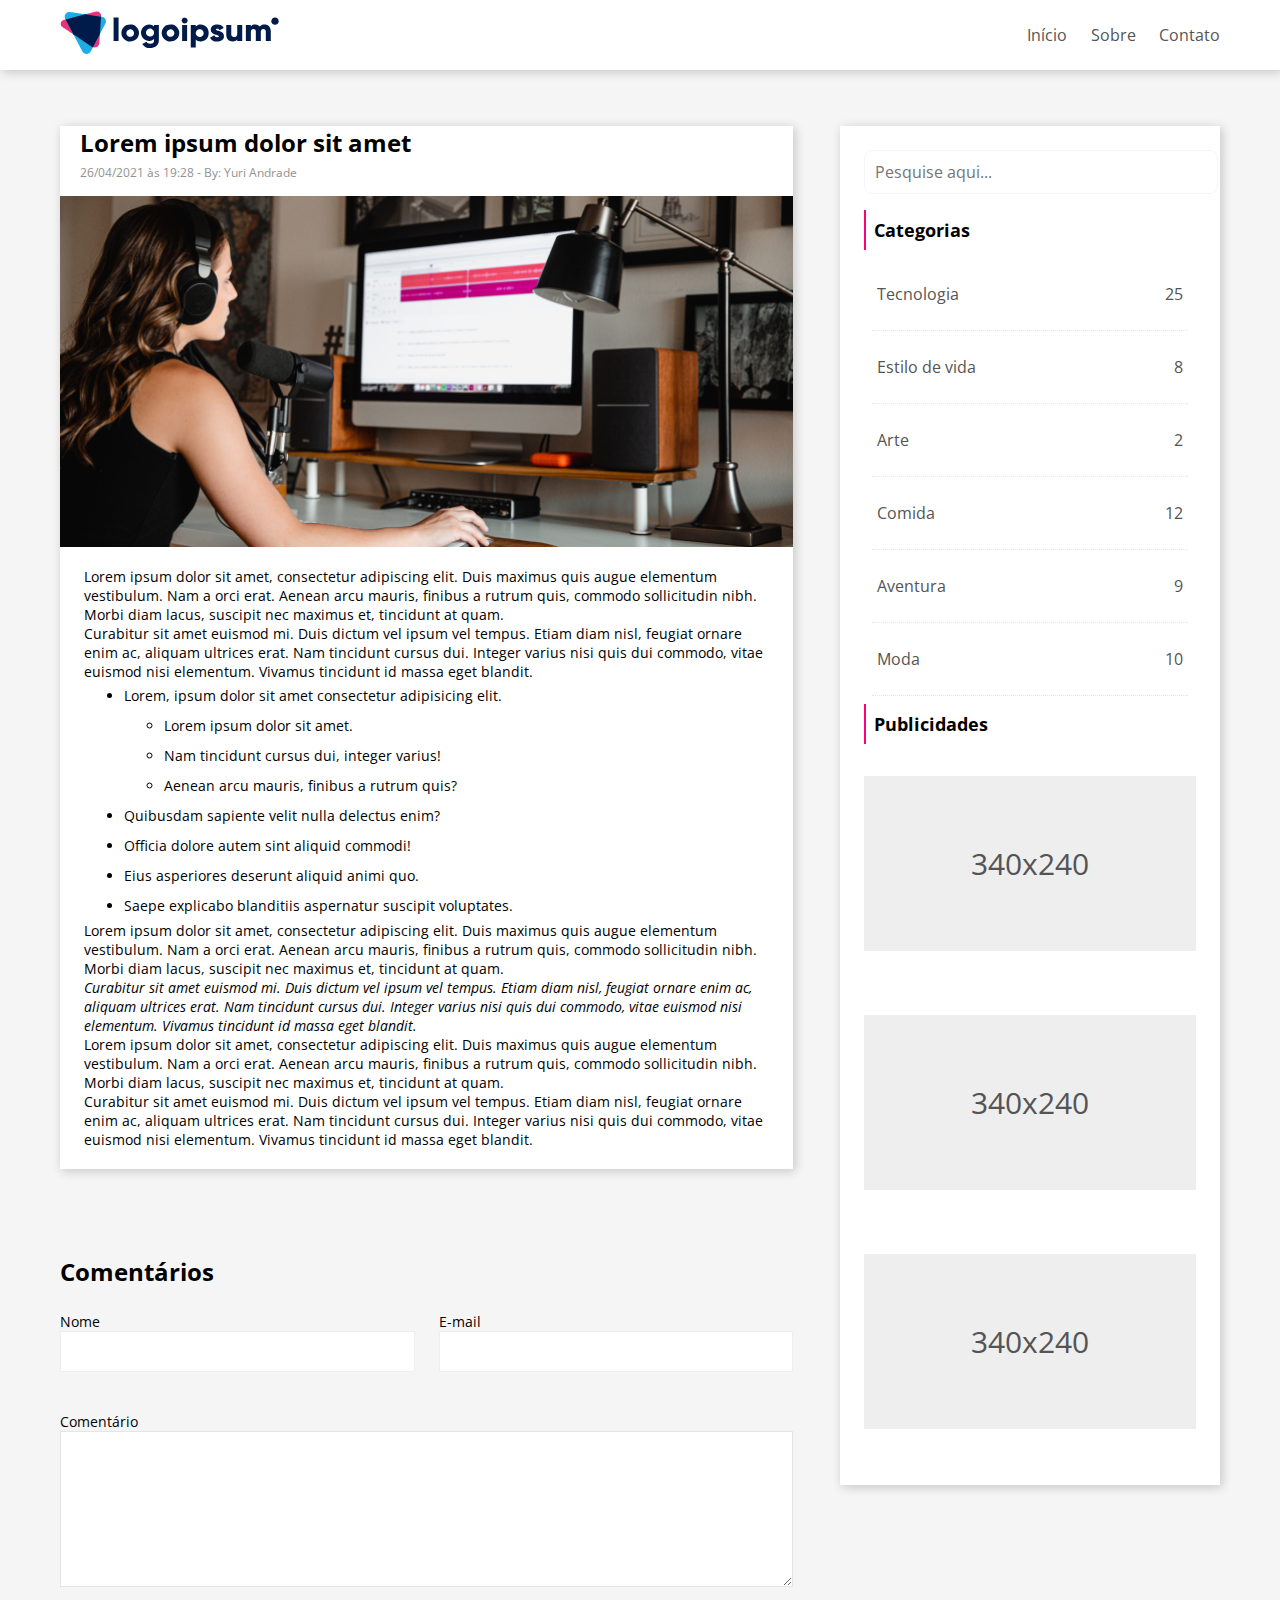
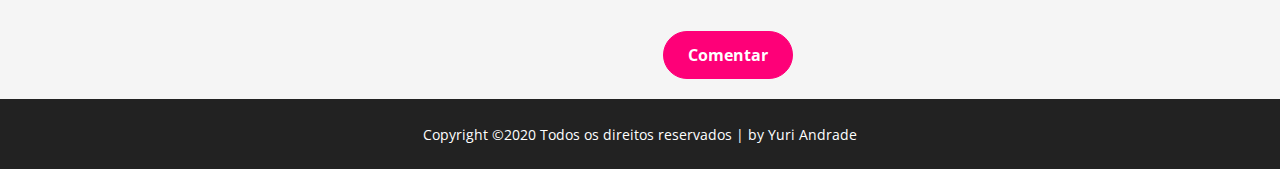
<file: leiaMais.html>
<!DOCTYPE html>
<html lang="en">
<head>
    <meta charset="UTF-8">
    <meta http-equiv="X-UA-Compatible" content="IE=edge">
    <meta name="viewport" content="width=device-width, initial-scale=1.0">
    <title>Document</title>
    <link rel="stylesheet" href="style.css">
    <link href="https://fonts.googleapis.com/css2?family=Open+Sans:wght@400;700&display=swap" rel="stylesheet">
</head>
<body>
    
    <div id="principal">
        <header class="corDeFundo">
            <nav>
                <div class="logo">
                    <svg width="219" height="43" viewBox="0 0 219 43" fill="none" xmlns="http://www.w3.org/2000/svg">
                        <path d="M31.6533 35.6563L2.42233 15.9911C-0.539878 13.9983 0.467078 9.84916 4.16087 8.87348L35.2281 0.649847C35.8863 0.418249 36.5915 0.34307 37.2853 0.43055C37.9792 0.51803 38.6417 0.765644 39.2177 1.15285C39.7938 1.54005 40.2669 2.05566 40.5978 2.6569C40.9286 3.25814 41.1076 3.92766 41.1199 4.6099L39.2787 32.4971C39.0604 35.8072 34.6155 37.649 31.6533 35.6563Z" fill="#E9327C"/>
                        <path d="M22.3821 40.511L5.16124 7.66573C4.76759 6.91434 4.59436 6.07151 4.66067 5.23018C4.72697 4.38887 5.03022 3.58174 5.53698 2.89783C6.04375 2.21392 6.73432 1.6798 7.53253 1.35435C8.3308 1.0289 9.20568 0.924786 10.0608 1.05347L41.9753 5.85734C42.7101 5.96795 43.4075 6.24708 44.01 6.67177C44.6127 7.09647 45.1033 7.65456 45.4416 8.30026C45.7799 8.94595 45.9563 9.66072 45.9562 10.3858C45.9561 11.1109 45.7795 11.8256 45.441 12.4712L30.7392 40.5126C30.3444 41.2618 29.7454 41.8904 29.0082 42.3293C28.2709 42.7681 27.4238 43.0001 26.5601 43C25.6964 42.9999 24.8494 42.7675 24.1124 42.3283C23.3753 41.8892 22.7765 41.2604 22.3821 40.511Z" fill="#1DACE3"/>
                        <path d="M41.0418 5.71592L25.1325 3.32114L5.59961 8.4937L13.3961 23.3693L31.6533 35.6563C32.0561 35.9243 32.4991 36.1296 32.9666 36.2649L39.9012 23.0388L41.0418 5.71592Z" fill="#001A49"/>
                        <path d="M121.625 9.55524C121.625 8.97848 121.801 8.4147 122.129 7.93518C122.458 7.45559 122.925 7.08183 123.471 6.86115C124.018 6.64045 124.619 6.58271 125.199 6.69522C125.779 6.80774 126.312 7.08544 126.73 7.49325C127.148 7.90105 127.433 8.42066 127.548 8.98632C127.664 9.55198 127.604 10.1383 127.378 10.6711C127.152 11.2039 126.768 11.6594 126.277 11.9797C125.785 12.3002 125.207 12.4712 124.616 12.4712C123.825 12.4634 123.07 12.1536 122.511 11.6084C121.952 11.0633 121.634 10.3261 121.625 9.55524ZM122.124 13.8966H127.109V30.096H122.124V13.8966Z" fill="#001A49"/>
                        <path d="M148.632 21.9963C148.691 23.0671 148.531 24.1384 148.162 25.1488C147.794 26.1591 147.225 27.0885 146.487 27.8834C145.75 28.6785 144.858 29.3233 143.864 29.7811C142.87 30.2387 141.792 30.5003 140.695 30.5505C139.77 30.5995 138.847 30.4476 137.991 30.1057C137.135 29.7638 136.367 29.2404 135.744 28.5737V36.5764H130.762V13.8967H135.744V15.419C136.368 14.7525 137.135 14.2295 137.991 13.8878C138.847 13.5462 139.77 13.3945 140.695 13.4438C141.792 13.4938 142.869 13.7551 143.863 14.2126C144.858 14.6702 145.75 15.315 146.487 16.1098C147.225 16.9046 147.794 17.8339 148.162 18.8441C148.531 19.8544 148.691 20.9257 148.632 21.9963ZM143.65 21.9963C143.63 21.2379 143.382 20.5019 142.936 19.8805C142.489 19.2591 141.865 18.7799 141.141 18.5029C140.417 18.2258 139.625 18.1632 138.864 18.3229C138.104 18.4826 137.408 18.8575 136.865 19.4007C136.322 19.9439 135.956 20.6313 135.811 21.3768C135.667 22.1223 135.751 22.8927 136.053 23.5918C136.355 24.2909 136.862 24.8875 137.51 25.3069C138.158 25.7264 138.919 25.9501 139.697 25.95C140.231 25.9735 140.765 25.8865 141.262 25.6948C141.759 25.503 142.209 25.2109 142.582 24.8375C142.956 24.4641 143.244 24.0179 143.428 23.5283C143.612 23.0387 143.687 22.5166 143.65 21.9963Z" fill="#001A49"/>
                        <path d="M164.012 25.2333C164.012 28.9598 160.69 30.5473 157.102 30.5473C155.652 30.6752 154.197 30.376 152.924 29.6884C151.651 29.0009 150.619 27.9565 149.96 26.6905L154.278 24.2942C154.454 24.8794 154.83 25.388 155.344 25.7352C155.858 26.0822 156.479 26.2467 157.102 26.2011C158.298 26.2011 158.895 25.8436 158.895 25.1968C158.895 23.4138 150.723 24.3545 150.723 18.7481C150.723 15.2171 153.778 13.4358 157.241 13.4358C158.539 13.396 159.825 13.6966 160.964 14.3062C162.103 14.9157 163.054 15.812 163.718 16.9016L159.466 19.1375C159.28 18.7123 158.97 18.3498 158.574 18.0955C158.178 17.8412 157.714 17.7062 157.241 17.7073C156.377 17.7073 155.846 18.0251 155.846 18.6147C155.841 20.474 164.012 19.2424 164.012 25.2333Z" fill="#001A49"/>
                        <path d="M182.224 13.8966V30.096H177.241V28.5705C176.666 29.2425 175.935 29.772 175.109 30.1155C174.283 30.4592 173.386 30.6071 172.49 30.5473C169.135 30.5473 166.278 28.2145 166.278 23.8397V13.8966H171.262V23.131C171.22 23.5171 171.264 23.9074 171.393 24.2749C171.521 24.6423 171.73 24.9781 172.005 25.2587C172.281 25.5392 172.615 25.758 172.986 25.8996C173.356 26.0412 173.754 26.1024 174.152 26.0787C175.978 26.0787 177.248 25.0427 177.248 22.7416V13.8966H182.224Z" fill="#001A49"/>
                        <path d="M210.784 20.1482V30.096H205.801V20.5709C205.801 18.9516 205.002 17.9139 203.409 17.9139C201.747 17.9139 200.818 19.0485 200.818 20.9602V30.096H195.834V20.5709C195.834 18.9516 195.037 17.9139 193.442 17.9139C191.782 17.9139 190.851 19.0485 190.851 20.9602V30.096H185.869V13.8967H190.86V15.3809C191.376 14.72 192.054 14.1959 192.831 13.8564C193.609 13.5169 194.461 13.3728 195.311 13.4374C196.164 13.3967 197.013 13.5722 197.776 13.9468C198.539 14.3214 199.189 14.8823 199.663 15.5748C200.215 14.8502 200.947 14.274 201.789 13.9003C202.632 13.5264 203.558 13.3672 204.481 13.4374C208.293 13.4438 210.784 16.0992 210.784 20.1482Z" fill="#001A49"/>
                        <path d="M215.005 13.7965C217.048 13.7965 218.704 12.1815 218.704 10.1893C218.704 8.197 217.048 6.582 215.005 6.582C212.962 6.582 211.306 8.197 211.306 10.1893C211.306 12.1815 212.962 13.7965 215.005 13.7965Z" fill="#001A49"/>
                        <path d="M53.5961 6.44531H58.5803V30.096H53.5961V6.44531ZM61.4024 21.9963C61.3969 20.2979 61.9083 18.6363 62.8717 17.2215C63.8352 15.8068 65.2074 14.7027 66.8146 14.0491C68.422 13.3955 70.1919 13.2217 71.9006 13.5497C73.6092 13.8778 75.1793 14.6929 76.4128 15.8919C77.6463 17.091 78.4866 18.6199 78.8288 20.2853C79.1702 21.9505 78.9974 23.6773 78.3327 25.2469C77.6673 26.8165 76.5394 28.1583 75.0918 29.1024C73.6449 30.0465 71.9425 30.5505 70.201 30.5505C69.0445 30.5625 67.897 30.3498 66.8258 29.9245C65.7545 29.4992 64.7808 28.8699 63.9617 28.0736C63.1426 27.2772 62.4943 26.3296 62.0549 25.2862C61.6155 24.2427 61.3937 23.1243 61.4024 21.9963ZM74.0269 21.9963C74.0073 21.2637 73.7666 20.553 73.3349 19.953C72.9032 19.3531 72.3001 18.8907 71.6004 18.6234C70.9007 18.3562 70.136 18.2961 69.4014 18.4506C68.6669 18.6051 67.9954 18.9675 67.4709 19.4923C66.9465 20.0171 66.5924 20.6811 66.4528 21.4012C66.3133 22.1213 66.3945 22.8655 66.6863 23.5408C66.9782 24.2161 67.4678 24.7924 68.0938 25.1978C68.7198 25.6031 69.4545 25.8194 70.2059 25.8197C70.7202 25.834 71.2324 25.7442 71.7095 25.5559C72.1867 25.3676 72.6191 25.085 72.9781 24.7257C73.3377 24.3665 73.6176 23.9385 73.7988 23.4688C73.9807 22.999 74.0605 22.4977 74.0332 21.9963H74.0269ZM98.8732 13.8919V29.2824C98.8732 34.7251 94.5212 37.0245 90.1041 37.0245C88.5488 37.139 86.992 36.8337 85.6031 36.1422C84.2142 35.4507 83.0472 34.3996 82.2306 33.1042L86.4819 30.7062C86.8247 31.3823 87.3712 31.9401 88.0485 32.305C88.7251 32.67 89.5003 32.8245 90.27 32.7482C90.7611 32.8137 91.2614 32.7707 91.733 32.6224C92.2046 32.4742 92.6363 32.2246 92.9959 31.8919C93.3556 31.5593 93.634 31.1521 93.811 30.7005C93.9881 30.2488 94.0587 29.7642 94.0174 29.2824V27.7918C93.4339 28.4879 92.6909 29.041 91.8484 29.4066C91.006 29.7722 90.088 29.9404 89.1666 29.8974C86.9745 29.8309 84.8943 28.9348 83.3676 27.3988C81.8409 25.8628 80.9873 23.8074 80.9873 21.6682C80.9873 19.5289 81.8409 17.4736 83.3676 15.9375C84.8943 14.4015 86.9745 13.5054 89.1666 13.439C90.088 13.396 91.006 13.5641 91.8484 13.9297C92.6909 14.2954 93.4339 14.8484 94.0174 15.5446V13.8919H98.8732ZM94.0237 21.6674C94.0566 20.885 93.8488 20.1108 93.4269 19.4445C93.005 18.7783 92.3886 18.2503 91.6567 17.9285C90.9249 17.6067 90.1111 17.5058 89.3198 17.6387C88.5285 17.7718 87.7959 18.1325 87.2166 18.6746C86.6372 19.2168 86.237 19.9156 86.0684 20.6811C85.8998 21.4467 85.969 22.244 86.2685 22.9706C86.5679 23.6972 87.0836 24.3198 87.7483 24.7584C88.4137 25.197 89.1981 25.4316 90.0013 25.4319C90.5246 25.4679 91.0501 25.3965 91.5434 25.2224C92.0374 25.0484 92.4879 24.7756 92.8665 24.4214C93.2457 24.0672 93.5445 23.6397 93.7439 23.1662C93.9433 22.6927 94.0384 22.1838 94.0237 21.6721V21.6674ZM101.695 21.9852C101.689 20.2869 102.201 18.6251 103.164 17.2104C104.128 15.7957 105.5 14.6916 107.108 14.038C108.715 13.3844 110.484 13.2106 112.193 13.5386C113.902 13.8667 115.472 14.6818 116.705 15.8808C117.939 17.0798 118.78 18.6088 119.121 20.2741C119.463 21.9394 119.291 23.6662 118.625 25.2358C117.96 26.8054 116.833 28.1472 115.385 29.0912C113.937 30.0354 112.235 30.5394 110.494 30.5394C109.338 30.5514 108.192 30.3389 107.121 29.9143C106.051 29.4898 105.077 28.8615 104.259 28.0664C103.439 27.2712 102.791 26.3249 102.351 25.2828C101.911 24.2406 101.688 23.1234 101.695 21.9963V21.9852ZM114.319 21.9852C114.3 21.2521 114.06 20.5409 113.628 19.9404C113.196 19.34 112.593 18.8771 111.893 18.6095C111.193 18.3419 110.428 18.2817 109.692 18.4363C108.958 18.5908 108.285 18.9534 107.761 19.4785C107.236 20.0036 106.882 20.668 106.743 21.3886C106.603 22.1091 106.684 22.8538 106.976 23.5295C107.269 24.2051 107.758 24.7817 108.385 25.187C109.012 25.5925 109.747 25.8087 110.498 25.8086C111.012 25.8219 111.522 25.7317 111.998 25.5437C112.473 25.3556 112.904 25.0739 113.262 24.716C113.621 24.3581 113.9 23.9318 114.082 23.4638C114.264 22.9958 114.345 22.4962 114.319 21.9963V21.9852Z" fill="#001A49"/>
                        </svg>
                        
                </div>
    
                <div class="navegacao">
                    <ul>
                        <li>
                            <a href="index.html">Início</a>
                        </li>
                        <li>
                            <a href="leiaMais.html">Sobre</a>
                        </li>
                        <li>
                            <a href="contato.html">Contato</a>
                        </li>
                    </ul>
                </div>
            </nav>
        </header>

        <main>

            <div class="wrapper">  
                <div class="conteudo-principal">
                    <section class="um corDeFundo">
                        <div class="titulo">
                            <h3>Lorem ipsum dolor sit amet</h3>
                            <span>26/04/2021 às 19:28 - By: Yuri Andrade</span>
                        </div>
                        <img src="./assets/pessoa.png" alt="">
                        <div class="paragrafo">
                            <p>
                                Lorem ipsum dolor sit amet, consectetur adipiscing elit. Duis maximus quis augue elementum vestibulum. Nam a orci erat. Aenean arcu mauris, finibus a rutrum quis, commodo sollicitudin nibh. Morbi diam lacus, suscipit nec maximus et, tincidunt at quam.  
                            </p>    
                            <p>
                                Curabitur sit amet euismod mi. Duis dictum vel ipsum vel tempus. Etiam diam nisl, feugiat ornare enim ac, aliquam ultrices erat. Nam tincidunt cursus dui. Integer varius nisi quis dui commodo, vitae euismod nisi elementum. Vivamus tincidunt id massa eget blandit.
                            </p>

                            <ul>
                                <li>
                                    Lorem, ipsum dolor sit amet consectetur adipisicing elit.
                                </li>
                                <ul>
                                    <li>
                                        Lorem ipsum dolor sit amet.
                                    </li>
                                    <li>
                                        Nam tincidunt cursus dui, integer varius!
                                    </li>
                                    <li>
                                        Aenean arcu mauris, finibus a rutrum quis?
                                    </li>
                                </ul>
                                <li>
                                    Quibusdam sapiente velit nulla delectus enim?
                                </li>
                                <li>
                                    Officia dolore autem sint aliquid commodi!
                                </li>
                                <li>
                                    Eius asperiores deserunt aliquid animi quo.
                                </li>
                                <li>
                                    Saepe explicabo blanditiis aspernatur suscipit voluptates.
                                </li>
                            </ul>

                            <p>
                                Lorem ipsum dolor sit amet, consectetur adipiscing elit. Duis maximus quis augue elementum vestibulum. Nam a orci erat. Aenean arcu mauris, finibus a rutrum quis, commodo sollicitudin nibh. Morbi diam lacus, suscipit nec maximus et, tincidunt at quam. 
                            </p>

                            <p>
                                <em>
                                    Curabitur sit amet euismod mi. Duis dictum vel ipsum vel tempus. Etiam diam nisl, feugiat ornare enim ac, aliquam ultrices erat. Nam tincidunt cursus dui. Integer varius nisi quis dui commodo, vitae euismod nisi elementum. Vivamus tincidunt id massa eget blandit.
                                </em>
                            </p>
                            <p>
                                Lorem ipsum dolor sit amet, consectetur adipiscing elit. Duis maximus quis augue elementum vestibulum. Nam a orci erat. Aenean arcu mauris, finibus a rutrum quis, commodo sollicitudin nibh. Morbi diam lacus, suscipit nec maximus et, tincidunt at quam. 
                            </p>
                            <p>
                                Curabitur sit amet euismod mi. Duis dictum vel ipsum vel tempus. Etiam diam nisl, feugiat ornare enim ac, aliquam ultrices erat. Nam tincidunt cursus dui. Integer varius nisi quis dui commodo, vitae euismod nisi elementum. Vivamus tincidunt id massa eget blandit.
                            </p>
                        </div>
                    </section>
                    <div class="formulario">
                        <h3>Comentários</h3>

                        <div class="input-flex input">
                            <label>
                                <span>Nome</span>
                                <input type="text" name="nome" id="nome">
                            </label>
                            <label>
                                <span>E-mail</span>
                                <input type="email" name="email" id="email">
                            </label>
                        </div>
                        
                        <div class="input">
                            <label>
                                <span>Comentário</span>
                                <textarea cols="30" rows="10"></textarea>
                            </label>
                            </div>
                    </div>
                    <div class="button2">
                        <button type="button">Comentar</button>                
                   </div>
                    
                </div>

    
                <aside class="lateral corDeFundo">
                    <input type="text" placeholder="Pesquise aqui...">
                        
                        <div class="categoria">
                            <h3 class="borda-left">Categorias</h3>

                            <ul>
                                <li>
                                    <a href="#">
                                        Tecnologia
                                    <span>25</span>
                                    </a>
                                </li>
                                <li>
                                    <a href="#">
                                        Estilo de vida
                                    <span>8</span>
                                    </a>
                                    
                                </li>
                                <li>
                                    <a href="#">
                                        Arte
                                        <span>2</span>
                                    </a>
                                </li>
                                <li>
                                    <a href="#">
                                        Comida
                                        <span>12</span>
                                    </a>
                                   </li>
                                <li>
                                    <a href="#">
                                        Aventura
                                    <span>9</span>
                                    </a>
                                    </li>
                                <li>
                                    <a href="#">
                                        Moda
                                        <span>10</span>
                                    </a>
                                   </li>
                            </ul>
                        </div>
        
                        <div class="anuncio">
                            <h3 class="borda-left">Publicidades</h3>
                            
                            <div class="publicidades">
                                340x240
                            </div>

                            <div class="publicidades">
                                340x240
                            </div>

                            <div class="publicidades">
                                340x240
                            </div>
                        </div>
                </aside>
            </div>
                

        </main>


        <footer>
            <p>Copyright ©2020 Todos os direitos reservados | by Yuri Andrade</p>
        </footer>
    </div>

</body>
</html>
</file>
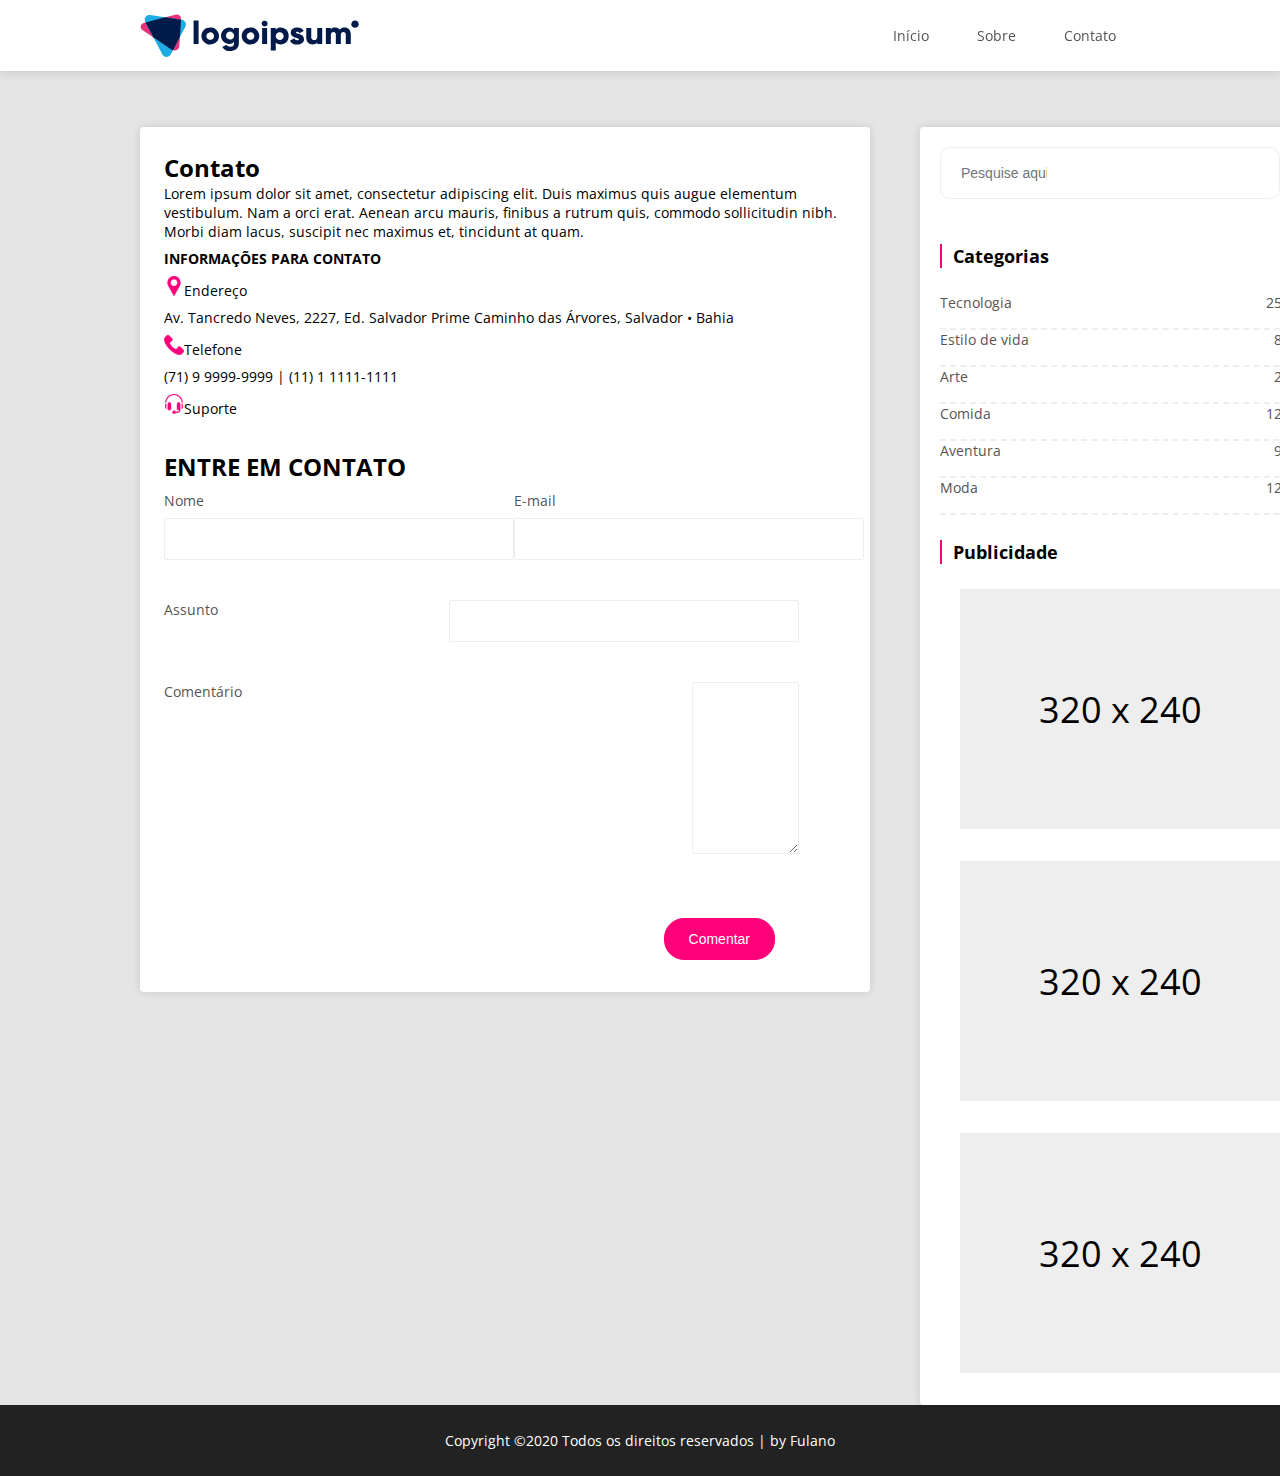
<file: pages/contato.html>
<!DOCTYPE html>
<html lang="pt-BR">
  <head>
    <meta charset="UTF-8" />
    <meta http-equiv="X-UA-Compatible" content="IE=edge" />
    <meta name="viewport" content="width=device-width, initial-scale=1.0" />
    <link rel="icon" href="../assets/symbol.svg" type="image/svg+xml" />
    <link rel="stylesheet" href="../styles/style.css" />
    <link rel="preconnect" href="https://fonts.gstatic.com" />
    <link
      href="https://fonts.googleapis.com/css2?family=Open+Sans:wght@400;700&display=swap"
      rel="stylesheet"
    />
    <title>logoipsum&#174;</title>
  </head>
  <body>
    <nav>
      <img src="../assets/logo.svg" alt="logo logoipsum" />
      <ul class="div-nav">
        <li class="item-nav"><a href="../index.html">Início</a></li>
        <li class="item-nav"><a href="../pages/sobre.html">Sobre</a></li>
        <li class="item-nav"><a href="../pages/contato.html">Contato</a></li>
      </ul>
    </nav>
    <main>
      <div class="posts">
        <article class="post-preview contato">
          <h2 class="post-title">Contato</h2>
          <p>
            Lorem ipsum dolor sit amet, consectetur adipiscing elit. Duis
            maximus quis augue elementum vestibulum. Nam a orci erat. Aenean
            arcu mauris, finibus a rutrum quis, commodo sollicitudin nibh. Morbi
            diam lacus, suscipit nec maximus et, tincidunt at quam.
          </p>
          <h4>INFORMAÇÕES PARA CONTATO</h4>
          <div>
            <img src="../assets/localizacao.svg" alt="pinpoint" />Endereço
          </div>
          <p>
            Av. Tancredo Neves, 2227, Ed. Salvador Prime Caminho das Árvores,
            Salvador • Bahia
          </p>
          <div><img src="../assets/telefone.svg" alt="telefone" />Telefone</div>
          <p>(71) 9 9999-9999 | (11) 1 1111-1111</p>
          <div><img src="../assets/headset.svg" alt="telefone" />Suporte</div>
          <form class="post-comments" action="GET">
            <h2 class="post-title">ENTRE EM CONTATO</h2>
            <div>
              <section>
                <label for="name">Nome</label>
                <input type="text" name="nome" id="name" />
              </section>
              <section>
                <label for="email">E-mail</label>
                <input type="email" id="email" name="email" />
              </section>
            </div>
            <div>
              <label for="assunto">Assunto</label>
              <input type="text" name="assunto" id="assunto" />
            </div>
            <div>
              <label for="comments">Comentário</label>
              <textarea
                name="comments"
                id="commnets"
                cols="17"
                rows="17"
              ></textarea>
            </div>
            <div class="btn-open">
              <button type="submit">Comentar</button>
            </div>
          </form>
        </article>
      </div>
      <aside class="menu">
        <form action="" class="post-search">
          <label for="post-search" style="display: none">Pesquisar post</label>
          <input
            type="search"
            name="post-search"
            id="post-search"
            placeholder="Pesquise aqui..."
          />
        </form>
        <section class="menu-cats">
          <h2 class="menu-topic">Categorias</h2>
          <ul>
            <li class="cats">
              Tecnologia
              <span class="cats-quant">25</span>
            </li>
            <li class="cats">
              Estilo de vida <span class="cats-quant">8</span>
            </li>
            <li class="cats">Arte <span class="cats-quant">2</span></li>
            <li class="cats">Comida <span class="cats-quant">12</span></li>
            <li class="cats">Aventura <span class="cats-quant">9</span></li>
            <li class="cats">Moda <span class="cats-quant">12</span></li>
          </ul>
        </section>
        <section class="publi">
          <h2 class="menu-topic">Publicidade</h2>
          <div class="publi">320 x 240</div>
          <div class="publi">320 x 240</div>
          <div class="publi">320 x 240</div>
        </section>
      </aside>
    </main>
    <footer>Copyright ©2020 Todos os direitos reservados | by Fulano</footer>
  </body>
</html>
</file>
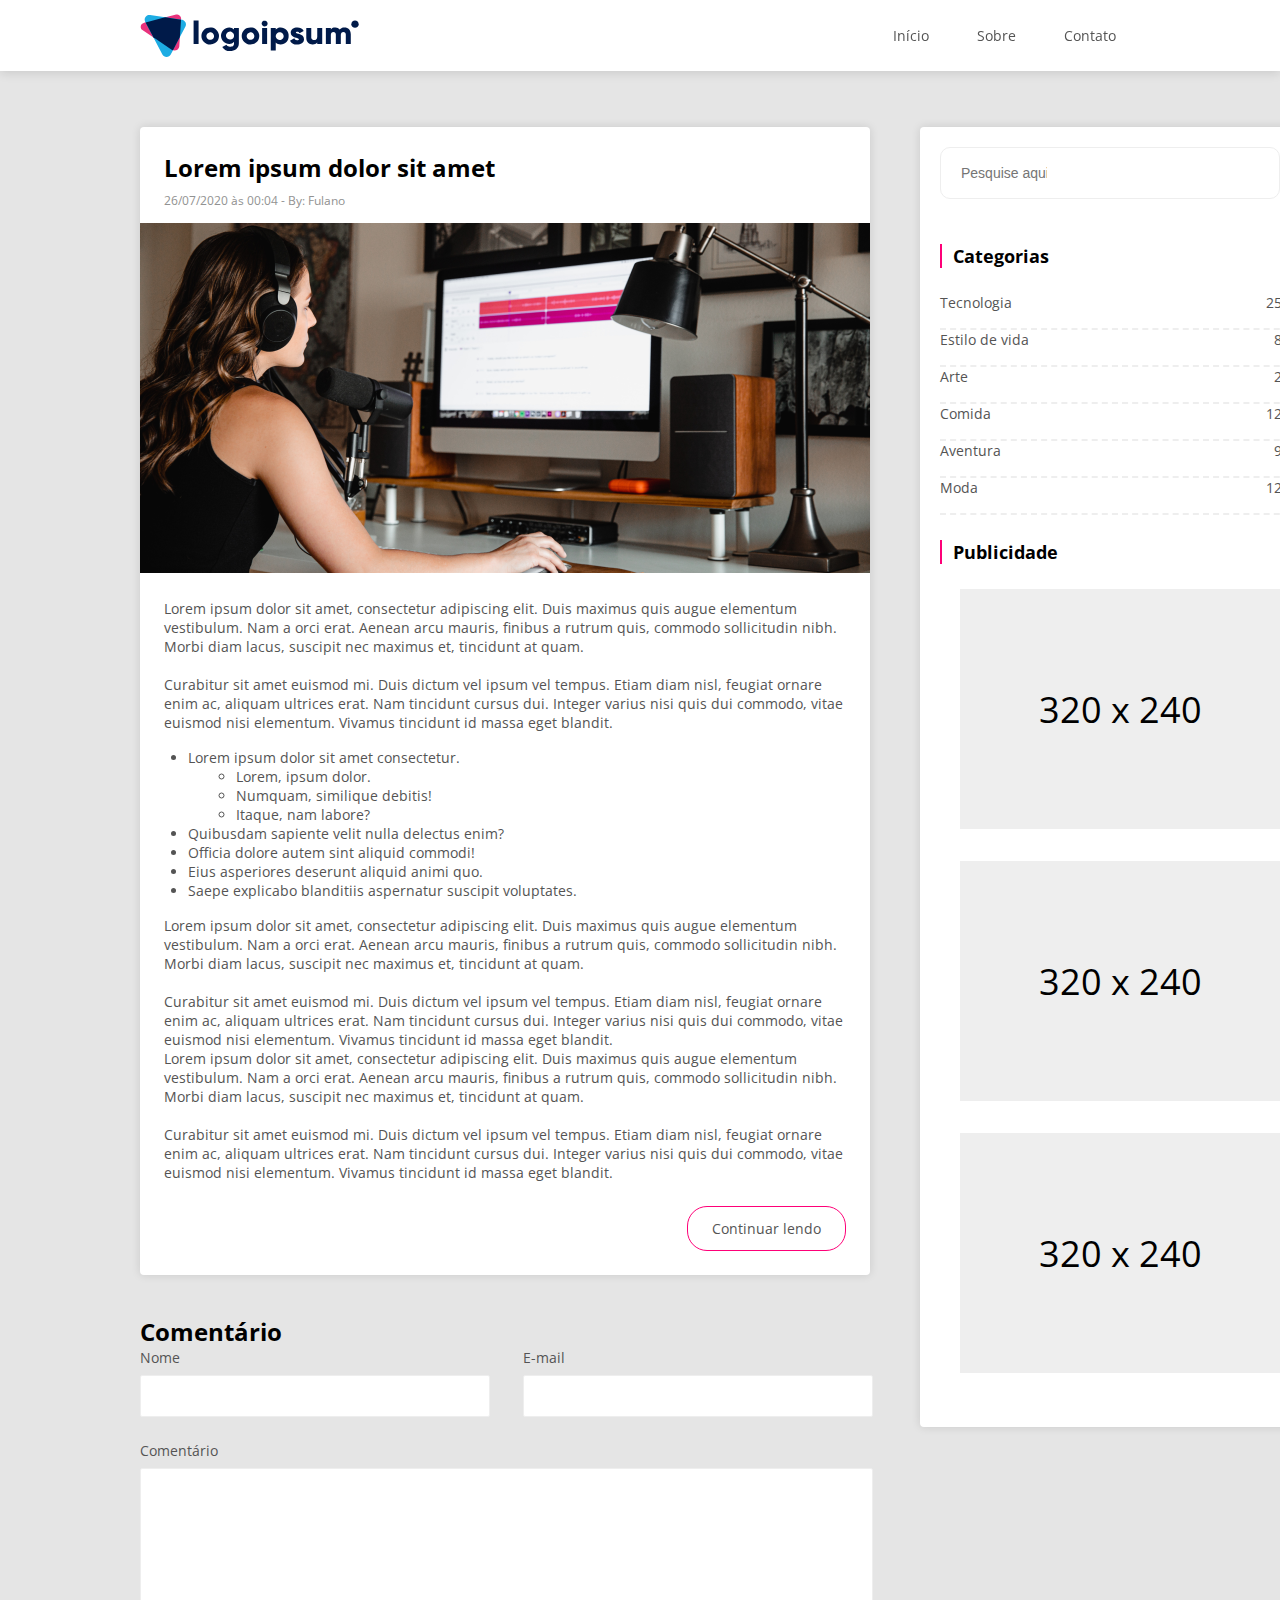
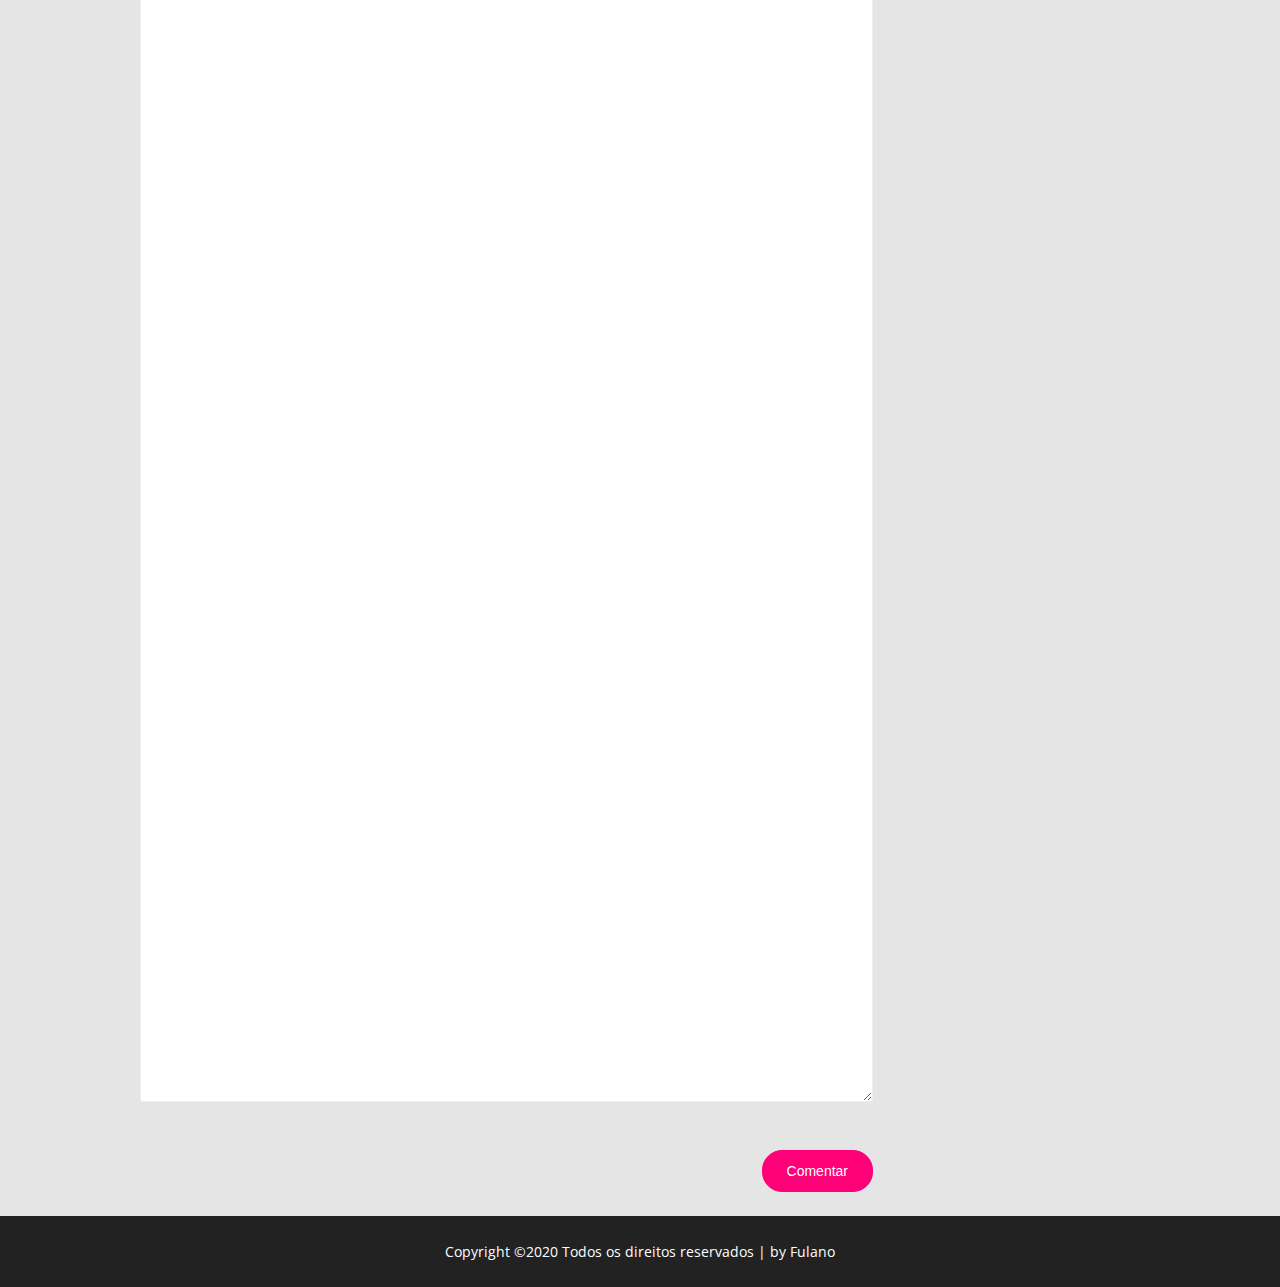
<file: posts/post.html>
<!DOCTYPE html>
<html lang="pt-BR">
  <head>
    <meta charset="UTF-8" />
    <meta http-equiv="X-UA-Compatible" content="IE=edge" />
    <meta name="viewport" content="width=device-width, initial-scale=1.0" />
    <link rel="icon" href="../assets/symbol.svg" type="image/svg+xml" />
    <link rel="stylesheet" href="../styles/style.css" />
    <link rel="preconnect" href="https://fonts.gstatic.com" />
    <link
      href="https://fonts.googleapis.com/css2?family=Open+Sans:wght@400;700&display=swap"
      rel="stylesheet"
    />
    <title>logoipsum&#174;</title>
  </head>
  <body>
    <nav>
      <img src="../assets/logo.svg" alt="logo logoipsum" />
      <ul class="div-nav">
        <li class="item-nav"><a href="../index.html">Início</a></li>
        <li class="item-nav"><a href="../pages/sobre.html">Sobre</a></li>
        <li class="item-nav"><a href="../pages/contato.html">Contato</a></li>
      </ul>
    </nav>
    <main>
      <div class="posts">
        <article class="post-preview">
          <h2 class="post-title">Lorem ipsum dolor sit amet</h2>
          <p class="post-data">26/07/2020 às 00:04 - By: Fulano</p>
          <img src="../assets/pessoa.png" alt="pessoa no computador" />
          <section class="text-preview">
            <p>
              Lorem ipsum dolor sit amet, consectetur adipiscing elit. Duis
              maximus quis augue elementum vestibulum. Nam a orci erat. Aenean
              arcu mauris, finibus a rutrum quis, commodo sollicitudin nibh.
              Morbi diam lacus, suscipit nec maximus et, tincidunt at quam.
              <br />
              <br />
              Curabitur sit amet euismod mi. Duis dictum vel ipsum vel tempus.
              Etiam diam nisl, feugiat ornare enim ac, aliquam ultrices erat.
              Nam tincidunt cursus dui. Integer varius nisi quis dui commodo,
              vitae euismod nisi elementum. Vivamus tincidunt id massa eget
              blandit.
            </p>
            <ul class="post-list">
              <li class="list">Lorem ipsum dolor sit amet consectetur.</li>
              <ul>
                <li class="sub-list">Lorem, ipsum dolor.</li>
                <li class="sub-list">Numquam, similique debitis!</li>
                <li class="sub-list">Itaque, nam labore?</li>
              </ul>
              <li class="list">
                Quibusdam sapiente velit nulla delectus enim?
              </li>
              <li class="list">Officia dolore autem sint aliquid commodi!</li>
              <li class="list">Eius asperiores deserunt aliquid animi quo.</li>
              <li class="list">
                Saepe explicabo blanditiis aspernatur suscipit voluptates.
              </li>
            </ul>
            <p>
              Lorem ipsum dolor sit amet, consectetur adipiscing elit. Duis
              maximus quis augue elementum vestibulum. Nam a orci erat. Aenean
              arcu mauris, finibus a rutrum quis, commodo sollicitudin nibh.
              Morbi diam lacus, suscipit nec maximus et, tincidunt at quam.
              <br />
              <br />
              Curabitur sit amet euismod mi. Duis dictum vel ipsum vel tempus.
              Etiam diam nisl, feugiat ornare enim ac, aliquam ultrices erat.
              Nam tincidunt cursus dui. Integer varius nisi quis dui commodo,
              vitae euismod nisi elementum. Vivamus tincidunt id massa eget
              blandit.
            </p>
            <p>
              Lorem ipsum dolor sit amet, consectetur adipiscing elit. Duis
              maximus quis augue elementum vestibulum. Nam a orci erat. Aenean
              arcu mauris, finibus a rutrum quis, commodo sollicitudin nibh.
              Morbi diam lacus, suscipit nec maximus et, tincidunt at quam.
              <br />
              <br />
              Curabitur sit amet euismod mi. Duis dictum vel ipsum vel tempus.
              Etiam diam nisl, feugiat ornare enim ac, aliquam ultrices erat.
              Nam tincidunt cursus dui. Integer varius nisi quis dui commodo,
              vitae euismod nisi elementum. Vivamus tincidunt id massa eget
              blandit.
            </p>
          </section>
          <div class="btn-open">
            <a href="./posts/post.html" class="open-post">Continuar lendo</a>
          </div>
        </article>
        <form class="post-comments" action="GET">
          <h2 class="post-title">Comentário</h2>
          <div>
            <section>
              <label for="name">Nome</label>
              <input type="text" name="nome" id="name" />
            </section>
            <section>
              <label for="email">E-mail</label>
              <input type="email" id="email" name="email" />
            </section>
          </div>
          <label for="comments">Comentário</label>
          <textarea
            name="comments"
            id="commnets"
            cols="176"
            rows="176"
          ></textarea>
          <div class="btn-open">
            <button type="submit">Comentar</button>
          </div>
        </form>
      </div>
      <aside class="menu">
        <form action="" class="post-search">
          <label for="post-search" style="display: none">Pesquisar post</label>
          <input
            type="search"
            name="post-search"
            id="post-search"
            placeholder="Pesquise aqui..."
          />
        </form>
        <section class="menu-cats">
          <h2 class="menu-topic">Categorias</h2>
          <ul>
            <li class="cats">
              Tecnologia
              <span class="cats-quant">25</span>
            </li>
            <li class="cats">
              Estilo de vida <span class="cats-quant">8</span>
            </li>
            <li class="cats">Arte <span class="cats-quant">2</span></li>
            <li class="cats">Comida <span class="cats-quant">12</span></li>
            <li class="cats">Aventura <span class="cats-quant">9</span></li>
            <li class="cats">Moda <span class="cats-quant">12</span></li>
          </ul>
        </section>
        <section class="publi">
          <h2 class="menu-topic">Publicidade</h2>
          <div class="publi">320 x 240</div>
          <div class="publi">320 x 240</div>
          <div class="publi">320 x 240</div>
        </section>
      </aside>
    </main>
    <footer>Copyright ©2020 Todos os direitos reservados | by Fulano</footer>
  </body>
</html>
</file>
<file: style.css>
* {
    margin: 0;
    box-sizing: border-box;
}

body {
   font-family: 'Open Sans', sans-serif;
}

#principal {
    min-height: 100vh;
    background-color: #F5F5F5;
}

.corDeFundo {
    background-color: #FFFFFF;
    box-shadow: 2px 2px 10px rgba(0, 0, 0, 0.2);
}

/* BArra de navegação */

header {
    display: flex;
    justify-content: center;
    background-color: #FFFFFF;
}

nav {
    display: flex;
    flex-direction: row;
    align-items: center;
    justify-content: space-between;
    min-height: 70px;
    width: 1160px;
}

.navegacao ul {
    display: flex;
    list-style: none;
    width: 233px;
    justify-content: space-between;
}

.navegacao ul li a {
    all: unset;
    color: #545454;
    cursor: pointer;
}

/* FIM BARRA DE NAVEGAÇÃO */


/* INICIO CONTEUDO PRINCIPAL */
main {
    display: flex;
    margin-top: 56px;
    justify-content: center;
}

.wrapper {
    max-width: 1160px;
    display: flex;
    align-items: flex-start;
}

.conteudo-principal {
    margin-right: 47px;
}

section {
    margin-bottom: 40px;
    display: flex;
    flex-direction: column;
}

section .titulo {
    display: flex;
    flex-direction: column;
    width: max-content;
    margin-left: 20px;
}

section h3 {
    font-size: 24px;
    line-height: 32,68px;
    margin-bottom: 5px;
}

section span {
    color: #929292;
    font-size: 12px;
    margin-bottom: 15px;

}

section .paragrafo {
    display: flex;
    flex-direction: column;
    margin: 20px 24px;
    font-size: 14px;
}

.paragrafo ul li {
    line-height: 30px;
}
.button {
    display: flex;
    justify-content: flex-end;
}

button {
    all: unset;
    border: 1px solid #FE0078;
    border-radius: 50px;
    width: 154px;
    padding: 10px;
    text-align: center;
    cursor: pointer;
    margin-bottom: 24px;
    margin-right: 24px;
}

button a {
    text-decoration: none;
    color: #222
}

button:hover{
    background-color: #FE0078;
}

button a:hover {
    color: white;
}


/* FIM CONTEUDO PRINCIPAL*/

/* Barra lateral*/
aside {
    max-width: 380px;
    width: 100%;
    display: flex;
    flex-direction: column;
    align-items: flex-start;
    padding: 24px;
}

aside input {
    all: unset;
    width: 100%;
    border: 1px solid rgba(0, 0, 0, 0.04);
    border-radius: 8px;
    margin-bottom: 16px;
    padding: 10px;
}

input:hover, input:focus {
    border-color: #FE0078;
}

.categoria {
    display: flex;
    flex-direction: column;
    width: 100%;
    /* margin: 0 10px 0 11px; */
    
}


.borda-left {
    border-left: 2px solid #FE0078;
    padding: 8px;
}

.categoria h3, .anuncio h3 {
    font-size: 18px;
    
}

.categoria ul {
    padding: 8px;
    display: flex;
    flex-direction: column;
}

.categoria ul li {
    width: 100%;
    padding: 25px 5px;
    list-style: none;
    border-bottom: 1px dotted rgba(0, 0, 0, 0.1);
    cursor: pointer;
    color: #545454;
}

.categoria ul li a {
    display: flex;
    justify-content: space-between;
    text-decoration: none;
    color: #545454;
}

.categoria ul li:hover {
    border-color: #FE0078;
}

.categoria ul li a:hover {
    color: #FE0078;
}

.anuncio {
    width: 100%;
    height: 757px;
    display: flex;
    flex-direction: column;
}

.publicidades {
    background-color: #EEEEEE;
    margin: 32px 0;
    width: 100%;
    height: 240px;
    display: flex;
    justify-content: center;
    align-items: center;
    color: #545454;
    font-size: 30px;
}


/* Rodapé */
footer {
    min-width: 100vw;
    height: 70px;
    background-color: #222222;
    color: white;
    display: flex;
    flex-grow: 1;

    font-size: 14px;
    justify-content: center;
    align-items: center;
}


/* leia mais */


.formulario {
    margin-top: 86px;
}

.formulario h3 {
    font-size: 24px;
    margin-bottom: 24px;
}

.formulario input:focus {
    border-color: #FE0078   ;
}

label {
    display: block;
    width: 100%;
}

.input-flex label:first-child {
    margin-right: 24px;
}

label span {
    font-size: 14px;
}

label span, textarea {
    display: block;
}

textarea {
    border: 1px solid rgba(0, 0, 0, 0.1);
}

.input-flex {
    display: flex;
    margin-bottom: 24px;
}


.input-flex input {
    width: 100%;
    padding: 12px;
    border: 1px solid #EEEEEE;
}

textarea {
    width: 100%;
}

.input input:focus {
    outline-color: #FE0078;
}

.input textarea:focus {
    outline-color: #FE0078;
}

.button2 {
    width: 100%;
    display: flex;
    margin-bottom: 20px;
}

.button2 button {
    all: unset;
    background-color: #FE0078;
    border: 1px solid #FE0078;
    border-radius: 50px;
    cursor: pointer;
    
    margin-left: auto;

    padding: 12px 24px;
    margin-top: 44px;
    color: white;
    font-weight: bold;
}


/* PAGINA CONTATO */

.form-contato {
    margin-top: 86px;
}

.form-contato h3 {
    font-size: 16px;
    margin-bottom: 24px;
}

.input input {
    width: 100%;
    padding: 12px;
    border: 1px solid #EEEEEE;
    margin-bottom: 16px;
}

.corDeFundo2 {
    background-color: #FFFFFF;
    padding: 24px;
    box-shadow: 2px 2px 10px rgba(0, 0, 0, 0.3);
    height: min-content;
}

.contato {
    display: flex;
    flex-direction: column;
    margin-bottom: 25px;
}

.contato h3 {
    font-size: 24px;
    margin-bottom: 24px;
}

.informacao-contato {
    display: flex;
    flex-direction: column;
}

.informacao-contato h4 {
    margin-bottom: 26px;
    text-transform: uppercase;
}

.info {
    display: flex;
    flex-direction: column;
    margin-bottom: 26px;
}

.detalhes {
    display: flex;
    align-items: center;
    margin-bottom: 10px;
}

.detalhes img {
    margin-right: 8px;
}

.detalhes span {
    font-weight: bold;
}

.maisDetalhes {
    margin-left: 1px;
}
</file>
<file: continue-style.css>
* {
    box-sizing: border-box;
    margin: 0;
    padding: 0;
}

body {
    background-color: #F5F5F5;
    font-family: 'Open Sans', sans-serif;
}

.geral {
    display: grid;
    grid-template-rows: auto;
    grid-template-areas: "header header"
                         "middle middle"
                         "footer footer";
}

header {
    grid-area: header;
    background-color: #FFFF;
    padding-left: 140px;
    padding-right: 169px;
    height: 70px;
    width: 100%;
    box-shadow: 0px 2px 10px rgba(0, 0, 0, 0.12);
    display: grid;
    grid-template-columns: 2fr 1fr;
    grid-template-areas: "logomarca links";
    align-items: center;
}

.logo {
    width: 218px;
    height: 42,6px;
    justify-self: left;
    grid-area: logomarca;
}

.links-header {
    justify-self: end;
    grid-area: links;
}

.links-header a {
    font-size: 14px;
    font-weight: 400;
    line-height: 19px;
    letter-spacing: 0em;
    text-align: left;
    color: #545454;
    text-decoration: none;
    padding-right: 48px;
}

.middle {
    grid-area: middle;
    display: grid;
    grid-template-columns: repeat(2, 1fr);
    grid-template-areas: "conteudo ads";
}

.content {
    margin: 56px 56px 64px 140px;
    grid-area: conteudo;
}

.post {
    background-color: #FFFF;
    height: 1152px;
    width: 730px;
    margin-bottom: 40px;
    border-radius: 4px;
    box-shadow: 0px 0px 10px rgba(0, 0, 0, 0.12);
    display: flex;
    flex-direction: column;
}

.post h1 {
    font-size: 24px;
    font-weight: 700;
    line-height: 33px;
    text-align: left;
    padding: 24px 0px 8px 24px;
}

.post h2 {
    font-size: 12px;
    font-weight: 400;
    line-height: 16px;
    text-align: left;
    color: #929292;
    padding-bottom: 14px;
    padding-left: 24px;
}

.post img {
    width: 100%;
    height: auto;
}

.texto-blog {
    height: 136px;
    width: 682px;
    margin: 24px;
}

.post p {
    font-size: 14px;
    font-weight: 400;
    line-height: 19px;
    text-align: left;
    color:#000000;
}

.post li {
    font-size: 14px;
    font-weight: 400;
    line-height: 19px;
    text-align: left;
    margin-left: 24px;
}

.comentarios {
    grid-area: midle;
    display: flex;
    flex-direction: column;
}

.inputs-menores {
    display: flex;
    margin-bottom: 24px;
}

.comentarios h1{
    font-size: 24px;
    font-weight: 700;
    line-height: 33px;
    text-align: left;
    margin-bottom: 24px;
}

.comentarios p {
    font-size: 14px;
    font-weight: 400;
    line-height: 19px;
    text-align: left;
    margin-bottom: 8px;
}

.comentarios input {
    height: 42px;
    width: 354px;
    border-radius: 2px;
    border: 1px solid #EEEEEE;
    margin-right: 24px;
}

.comentarios input:hover, .comentarios textarea:hover {
    outline: none;
    border-color: #FE0078;
}

.comentarios .escrever {
    height: 203px;
    width: 732px;
    border-radius: 2px;
    border: 1px solid #EEEEEE;
}

.enviar {
    background-color: #FFFF;
    color: #545454;
    border: 1px solid #FE0078;
    border-radius: 20px;
    font-size: 14px;
    font-weight: 400;
    line-height: 19px;
    margin: 46px 24px 24px auto;
    text-decoration: none;
    padding: 12px 24px;
}

.enviar {
    background-color: #FE0078;
    color: #FFFF;
}


.index {
    margin-top: 56px;
    height: 1396px;
    width: 380px;
    background-color: #FFFF;
    box-shadow: 0px 0px 10px rgba(0, 0, 0, 0.12);
    border-radius: 4px;
    grid-area: ads;
}

.input-pesquisa {
    width: 340px;
    height: 52px;
    margin: 20px;
    border: 1px solid #EEEEEE;
    border-radius: 10px;
    padding-left: 20px;
}

.input-pesquisa:hover {
    border: 1px solid #FE0078
}

.categorias {
    height: 362px;
    width: 349px;
    display: flex;
    flex-direction: column;
    margin: 5px 20px 40px 11px;
}

h3 {
    font-size: 18px;
    font-weight: 700;
    line-height: 25px;
    text-align: left;
    padding-left: 11px;
    border-left: 2px solid #FE0078;
    margin-bottom: 24px;
    margin-left: 9px;
}

.categorias a {
    height: 35px;
    width: 340px;
    text-decoration: none;
    border-bottom: 2px dashed #EEEEEE;
    font-size: 14px;
    font-weight: 400;
    line-height: 19px;
    text-align: left;
    color: #545454;
    margin: 16px 29px 0 11px;
    padding-left: 25px;
    padding-right: 9px;
    display: flex;
    justify-content: space-between;
}

.categorias a:hover {
    color: #FE0078;
    border-bottom: 2px dashed #FE0078;
}

.publicidades {
    padding: 20px;
}

.publicidades h3 {
    margin-left: 0;
}

.ad {
    height: 240px;
    width: 340px;
    background-color: #adadad;
    margin-bottom: 32px;
}


footer {
    grid-area: footer;
    background-color: #222222;
    height: 70px;
    width: 100%;
    padding-top: 25px;
}

.copyright {
    font-size: 14px;
    font-weight: 400;
    line-height: 19px;
    text-align: center;
    color: #FFFF;
}
</file>
<file: inicio-style.css>
* {
    box-sizing: border-box;
    margin: 0;
    padding: 0;
}

body {
    background-color: #F5F5F5;
    font-family: 'Open Sans', sans-serif;
}

.geral {
    display: grid;
    grid-template-rows: auto;
    grid-template-areas: "header header"
                         "middle middle"
                         "footer footer";
}

header {
    grid-area: header;
    background-color: #FFFF;
    padding-left: 140px;
    padding-right: 169px;
    height: 70px;
    width: 100%;
    box-shadow: 0px 2px 10px rgba(0, 0, 0, 0.12);
    display: grid;
    grid-template-columns: 2fr 1fr;
    grid-template-areas: "logomarca links";
    align-items: center;
}

.logo {
    width: 218px;
    height: 42,6px;
    justify-self: left;
    grid-area: logomarca;
}

.links-header {
    justify-self: end;
    grid-area: links;
}

.links-header a {
    font-size: 14px;
    font-weight: 400;
    line-height: 19px;
    letter-spacing: 0em;
    text-align: left;
    color: #545454;
    text-decoration: none;
    padding-right: 48px;
}

.middle {
    grid-area: middle;
    display: grid;
    grid-template-columns: repeat(2, 1fr);
    grid-template-areas: "conteudo ads";
}

.content {
    margin: 56px 56px 64px 140px;
    grid-area: conteudo;
}

.post {
    background-color: #FFFF;
    height: 696px;
    width: 730px;
    margin-bottom: 40px;
    border-radius: 4px;
    box-shadow: 0px 0px 10px rgba(0, 0, 0, 0.12);
    display: flex;
    flex-direction: column;
}

.post h1 {
    font-size: 24px;
    font-weight: 700;
    line-height: 33px;
    text-align: left;
    padding: 24px 0px 8px 24px;
}

.post h2 {
    font-size: 12px;
    font-weight: 400;
    line-height: 16px;
    text-align: left;
    color: #929292;
    padding-bottom: 14px;
    padding-left: 24px;
}

.post img {
    width: 100%;
    height: auto;
}

.texto-blog {
    height: 136px;
    width: 682px;
    margin: 24px;
}

.post p {
    font-size: 14px;
    font-weight: 400;
    line-height: 19px;
    text-align: left;
    color:#545454;
}

.ler-mais {
    background-color: #FFFF;
    color: #545454;
    border: 1px solid #FE0078;
    border-radius: 20px;
    font-size: 14px;
    font-weight: 400;
    line-height: 19px;
    margin-left: auto;
    margin-bottom: 24px;
    margin-right: 24px;
    text-decoration: none;
    padding: 12px 24px;
}

.ler-mais:hover {
    background-color: #FE0078;
    color: #FFFF;
}

.index {
    margin-top: 56px;
    height: 1396px;
    width: 380px;
    background-color: #FFFF;
    box-shadow: 0px 0px 10px rgba(0, 0, 0, 0.12);
    border-radius: 4px;
    grid-area: ads;
}

.input-pesquisa {
    width: 340px;
    height: 52px;
    margin: 20px;
    border: 1px solid #EEEEEE;
    border-radius: 10px;
    padding-left: 20px;
}

.input-pesquisa:hover {
    border: 1px solid #FE0078
}

.categorias {
    height: 362px;
    width: 349px;
    display: flex;
    flex-direction: column;
    margin: 5px 20px 40px 11px;
}

h3 {
    font-size: 18px;
    font-weight: 700;
    line-height: 25px;
    text-align: left;
    padding-left: 11px;
    border-left: 2px solid #FE0078;
    margin-bottom: 24px;
    margin-left: 9px;
}

.categorias a {
    height: 35px;
    width: 340px;
    text-decoration: none;
    border-bottom: 2px dashed #EEEEEE;
    font-size: 14px;
    font-weight: 400;
    line-height: 19px;
    text-align: left;
    color: #545454;
    margin: 16px 29px 0 11px;
    padding-left: 25px;
    padding-right: 9px;
    display: flex;
    justify-content: space-between;
}

.categorias a:hover {
    color: #FE0078;
    border-bottom: 2px dashed #FE0078;
}

.publicidades {
    padding: 20px;
}

.publicidades h3 {
    margin-left: 0;
}

.ad {
    height: 240px;
    width: 340px;
    background-color: #adadad;
    margin-bottom: 32px;
}


footer {
    grid-area: footer;
    background-color: #222222;
    height: 70px;
    width: 100%;
    padding-top: 25px;
}

.copyright {
    font-size: 14px;
    font-weight: 400;
    line-height: 19px;
    text-align: center;
    color: #FFFF;
}
</file>
<file: styles/style.css>
* {
  margin: 0;
  padding: 0;
  box-sizing: border-box;
  font-size: 62.5%;
}

body {
  background-color: #e5e5e5;
  font-weight: 400;
  font-family: open;
  font-family: 'Open Sans', sans-serif;
}

h2 {
  font-size: 2.4rem;
  color: #000;
}

h3 {
  font-size: 1.8rem;
  color: #000;
}

h4 {
  font-size: 1.8rem;
  color: #000;
}

li,
p,
a,
label {
  font-size: 1.4rem;
  text-decoration: none;
  color: #545454;
  list-style-type: none;
}

nav {
  background-color: #fff;
  padding: 1.4rem 14rem;
  display: flex;
  align-items: center;
  justify-content: space-between;
  position: sticky;
  top: 0;
  box-shadow: 0px 2px 10px rgba(0, 0, 0, 0.12);
  margin-bottom: 5.6rem;
}

nav ul {
  display: flex;
}

nav a {
  padding: 1.4rem 2.4rem;
}

main {
  padding: 0 14rem;
  display: flex;
}

.post-preview {
  background-color: #fff;
  width: 73rem;
  margin-right: 5rem;
  margin-bottom: 4rem;
  box-shadow: 0px 0px 10px rgba(0, 0, 0, 0.12);
  border-radius: 4px;
}

.post-preview h2,
.post-preview p,
.post-preview .btn-open {
  padding: 0 2.4rem;
}

.post-preview h2 {
  padding-top: 2.4rem;
}

.post-preview img {
  object-fit: fill;
}

.post-preview .text-preview {
  margin: 2.4rem 0;
  line-height: 1.9rem;
}

.post-preview .post-list {
  padding-top: 1.6rem;
  padding-bottom: 1.6rem;
}

.post-preview ul {
  padding-left: 4.8rem;
}

.post-preview li {
  list-style-type: disc;
}

.post-preview .sub-list {
  list-style-type: circle;
}

.post-preview .post-data {
  font-size: 1.2rem;
  color: #929292;
  padding-top: 0.8rem;
  padding-bottom: 1.4rem;
}

.post-preview .btn-open {
  display: flex;
  justify-content: right;
}

.post-preview .open-post {
  padding: 1.2rem 2.4rem;
  border-radius: 2rem;
  border: 1px solid #fe0078;
  margin-bottom: 2.4rem;
}

.post-preview .open-post:hover {
  background-color: #fe0078;
  color: #fff;
}

aside {
  background-color: #fff;
  box-shadow: 0px 0px 10px rgba(0, 0, 0, 0.12);
  border-radius: 4px;
  display: flex;
  flex-direction: column;
  max-height: 130rem;
}

.post-search {
  margin: 2rem;
}

.post-search input {
  width: 340px;
  height: 52px;
  border: 1px solid #eeeeee;
  border-radius: 10px;
  font-size: 1.4rem;
  padding: 16.5px 218px 16.5px 20px;
}

.post-search input:focus, .post-search input:hover, .post-search input:active {
  border: 1px solid #fe0078;
}

.menu-cats {
  margin: 0 2rem;
}

.menu-cats li {
  display: flex;
  padding-bottom: 1.6rem;
  border-bottom: 2px dashed #eee;
}

.menu-cats li:hover {
  color: #fe0078;
}

.menu-cats .cats-quant {
  font-size: 1.4rem;
  margin-left: auto;
  padding-right: 1.8rem;
}

.menu-topic {
  border-left: 2px solid #fe0078;
  padding-left: 1.1rem;
  font-weight: 700;
  font-size: 1.8rem;
  margin: 2.5rem 0;
}

.publi {
  margin: 0 2rem;
}

.publi div {
  width: 32rem;
  height: 24rem;
  background-color: #eee;
  font-size: 3.6rem;
  display: flex;
  align-items: center;
  justify-content: center;
  margin-bottom: 3.2rem;
  flex-shrink: 1;
}

.post-comments {
  display: flex;
  flex-direction: column;
  padding-right: 4.7rem;
}

.post-comments div {
  display: flex;
  justify-content: space-between;
}

.post-comments section {
  display: flex;
  flex-direction: column;
}

.post-comments label {
  margin-bottom: 0.8rem;
}

.post-comments input {
  height: 4.2rem;
  width: 35rem;
  background: #ffffff;
  border: 1px solid #eeeeee;
  box-sizing: border-box;
  border-radius: 2px;
  margin-bottom: 2.4rem;
}

.post-comments input:hover, .post-comments input:focus, .post-comments input:active {
  border: 1px solid #fe0078;
}

.post-comments .btn-open {
  display: flex;
  justify-content: right;
}

.post-comments textarea {
  background: #ffffff;
  border: 1px solid #eeeeee;
  box-sizing: border-box;
  border-radius: 2px;
  margin-bottom: 4.8rem;
}

.post-comments button {
  font-size: 1.4rem;
  padding: 1.2rem 2.4rem;
  border-radius: 2rem;
  border: 1px solid #fe0078;
  margin-bottom: 2.4rem;
  background-color: #fe0078;
  color: #fff;
}

.contato p {
  color: #000;
}

.contato div,
.contato h4 {
  margin: 0.8rem 2.4rem;
  font-size: 1.4rem;
}

footer {
  display: flex;
  justify-content: center;
  align-items: center;
  background: #222;
  color: #fff;
  padding: 2.6rem 0;
  font-size: 1.4rem;
}
/*# sourceMappingURL=style.css.map */
</file>
